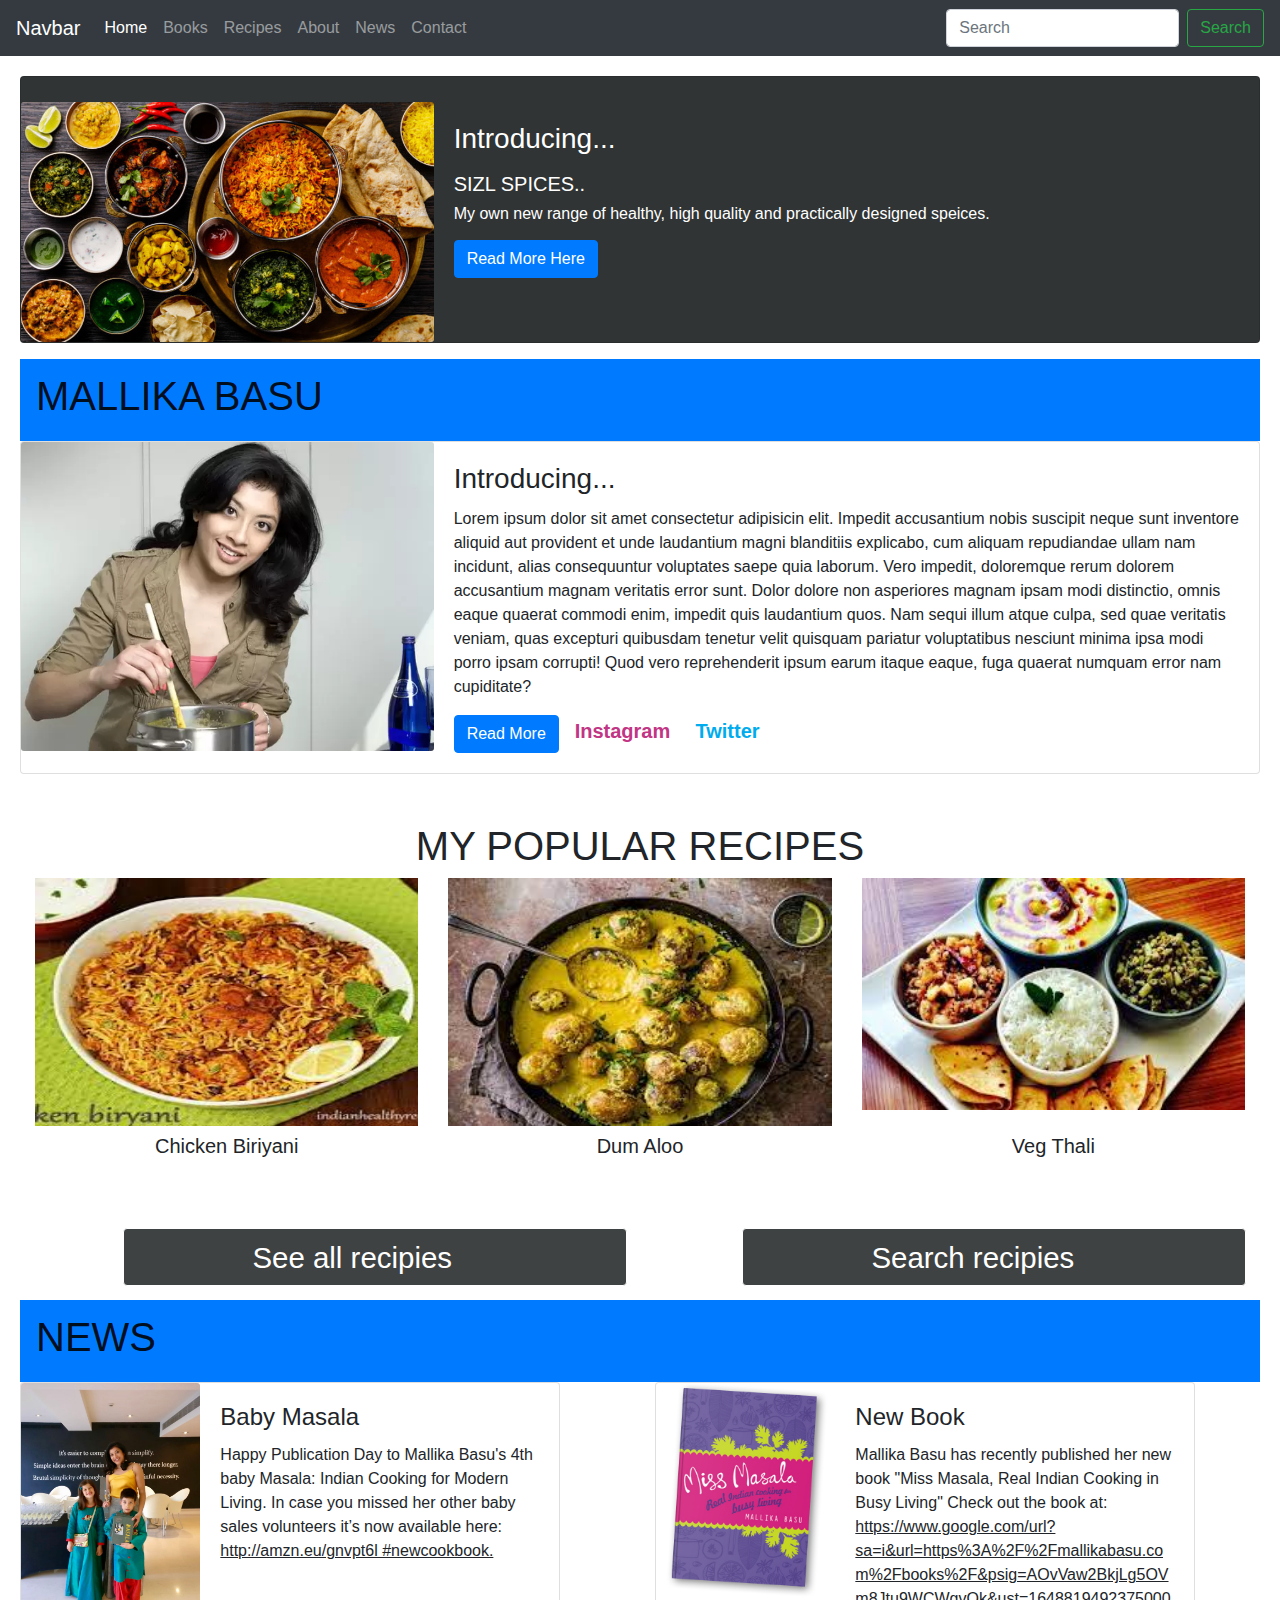
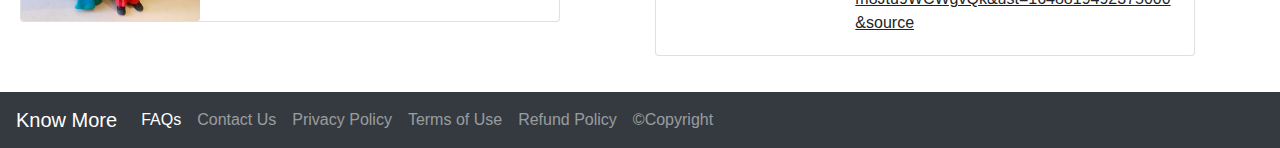
<file: docs/index.html>
<!doctype html>
<html lang="en">

<head>
    <!-- Required meta tags -->
    <meta charset="utf-8">
    <meta name="viewport" content="width=device-width, initial-scale=1, shrink-to-fit=no">

    <!-- Bootstrap CSS -->
    <link rel="stylesheet" href="https://cdn.jsdelivr.net/npm/bootstrap@4.4.1/dist/css/bootstrap.min.css"
        integrity="sha384-Vkoo8x4CGsO3+Hhxv8T/Q5PaXtkKtu6ug5TOeNV6gBiFeWPGFN9MuhOf23Q9Ifjh" crossorigin="anonymous">

    <link rel="apple-touch-icon" sizes="180x180" href="/mallikafavicon/apple-touch-icon.png">
    <link rel="icon" type="image/png" sizes="32x32" href="/mallikafavicon/favicon-32x32.png">
    <link rel="icon" type="image/png" sizes="16x16" href="/mallikafavicon/favicon-16x16.png">
    <link rel="manifest" href="/mallikafavicon/site.webmanifest">

    <title>Home</title>
    <link rel="stylesheet" type="text/css" href="css/home.css">
</head>

<body>
    <header>
        <nav class="navbar navbar-expand-lg navbar-dark bg-dark">
            <a class="navbar-brand" href="#">Navbar</a>
            <button class="navbar-toggler" type="button" data-toggle="collapse" data-target="#navbarSupportedContent"
                aria-controls="navbarSupportedContent" aria-expanded="false" aria-label="Toggle navigation">
                <span class="navbar-toggler-icon"></span>
            </button>

            <div class="collapse navbar-collapse" id="navbarSupportedContent">
                <ul class="navbar-nav mr-auto">
                    <li class="nav-item active">
                        <a class="nav-link" href="index.html">Home <span class="sr-only">(current)</span></a>
                    </li>
                    <li class="nav-item">
                        <a class="nav-link" href="books.html">Books</a>
                    </li>
                    <li class="nav-item">
                        <a class="nav-link" href="recipes.html">Recipes</a>
                    </li>
                    <li class="nav-item">
                        <a class="nav-link" href="about.html">About</a>
                    </li>
                    <li class="nav-item">
                        <a class="nav-link" href="news.html">News</a>
                    </li>
                    <li class="nav-item">
                        <a class="nav-link" href="contact.html">Contact</a>
                    </li>
                </ul>
                <form class="form-inline my-2 my-lg-0">
                    <input class="form-control mr-sm-2" type="search" placeholder="Search" aria-label="Search">
                    <button class="btn btn-outline-success my-2 my-sm-0" type="submit">Search</button>
                </form>
            </div>
        </nav>
    </header>
    <main>
        <div class="card mb-3 banner" style="max-width: 100%;">
            <div class="row no-gutters">
                <div class="col-md-4">
                    <img src="images/f7.jpg" class="card-img" alt="...">
                </div>
                <div class="col-md-8">
                    <div class="card-body">
                        <h3 class="card-title">Introducing...</h3>
                        <p class="card-text">
                        <h5>SIZL SPICES..</h5>
                        <h6>My own new range of healthy, high quality and practically designed speices.</h6>
                        </p>
                        <a class="btn btn-primary" href="#" role="button">Read More Here</a>
                    </div>
                </div>
            </div>
        </div>
        <div class="aboutme">
            <nav class="navbar navbar-light bg-primary">
                <span class="navbar-brand mb-0 h1">
                    <h1>MALLIKA BASU</h1>
                </span>
            </nav>
            <div class="card mb-3" style="max-width: 100%;">
                <div class="row no-gutters">
                    <div class="col-md-4">
                        <img src="images/mallika1.jpg" class="card-img" alt="...">
                    </div>
                    <div class="col-md-8">
                        <div class="card-body">
                            <h3 class="card-title">Introducing...</h3>
                            <p class="card-text">Lorem ipsum dolor sit amet consectetur adipisicin elit. Impedit
                                accusantium nobis suscipit neque sunt inventore aliquid aut provident et unde laudantium
                                magni blanditiis explicabo, cum aliquam repudiandae ullam nam incidunt, alias
                                consequuntur voluptates saepe quia laborum. Vero impedit, doloremque rerum dolorem
                                accusantium magnam veritatis error sunt. Dolor dolore non asperiores magnam ipsam modi
                                distinctio, omnis eaque quaerat commodi enim, impedit quis laudantium quos. Nam sequi
                                illum atque culpa, sed quae veritatis veniam, quas excepturi quibusdam tenetur velit
                                quisquam pariatur voluptatibus nesciunt minima ipsa modi porro ipsam corrupti! Quod vero
                                reprehenderit ipsum earum itaque eaque, fuga quaerat numquam error nam cupiditate?
                            </p>
                            <a class="btn btn-primary" href="#" role="button">Read More</a>
                            <a href="https://www.instagram.com/mallikabasu_/?hl=en" target="_blank"
                                rel="noopener noreferrer" class="instagram"><i class="fa fa-instagram"></i>Instagram</a>
                            <a href="https://twitter.com/MallikaBasu_?ref_src=twsrc%5Egoogle%7Ctwcamp%5Eserp%7Ctwgr%5Eauthor"
                                target="_blank" rel="noopener noreferrer" class="twitter"><i
                                    class="fa fa-twitter"></i>Twitter</a>
                        </div>
                    </div>
                </div>
            </div>
        </div>
        <div class="recipes">
            <section class="my-5">
                <h1>MY POPULAR RECIPES</h1>
                <div class="container-fluid">
                    <div class="row">
                        <div class="col-lg-4 col-md-4 col-12">
                            <img src="images/biriyani1.jpg" class="img-fluid pb-2">
                            <h5>Chicken Biriyani</h5>
                        </div>
                        <div class="col-lg-4 col-md-4 col-12">
                            <img src="images/vegi1.jpg" class="img-fluid pb-2">
                            <h5>Dum Aloo</h5>
                        </div>
                        <div class="col-lg-4 col-md-4 col-12">
                            <img src="images/vegi2.jpg" class="img-fluid pb-4">
                            <h5>Veg Thali</h5>
                        </div>
                    </div>
                </div>
            </section>
        </div>
        <div class="recipielink">
            <a href="#" class="see">See all recipies</a>
            <a href="#" class="search">Search recipies</a>
        </div>
        <div class="news">
            <nav class="navbar navbar-light bg-primary">
                <span class="navbar-brand mb-0 h1">
                    <h1>NEWS</h1>
                </span>
            </nav>
            <div class="row">
                <div class="col-lg-6 col-md-6 col-12">

                    <div class="card mb-3" style="max-width: 540px;">
                        <div class="row no-gutters">
                            <div class="col-md-4">
                                <img src="images/news1.jpeg" class="card-img" alt="...">
                            </div>
                            <div class="col-md-8">
                                <div class="card-body">
                                    <h4 class="card-title">Baby Masala</h4>
                                    <p class="card-text">Happy Publication Day to Mallika Basu's 4th baby Masala: Indian
                                        Cooking for Modern Living. In case you missed her other baby sales volunteers
                                        it’s now available here: <u>http://amzn.eu/gnvpt6l #newcookbook.</u></p>
                                </div>
                            </div>
                        </div>
                    </div>
                </div>
                <div class="col-lg-6 col-md-6 col-12">
                    <div class="card mb-3" style="max-width: 540px;">
                        <div class="row no-gutters">
                            <div class="col-md-4">
                                <img src="images/news2.png" class="card-img" alt="...">
                            </div>
                            <div class="col-md-8">
                                <div class="card-body">
                                    <h4 class="card-title">New Book</h4>
                                    <p class="card-text">Mallika Basu has recently published her new book "Miss Masala,
                                        Real Indian Cooking in Busy Living" Check out the book at:
                                        <u>
                                            https://www.google.com/url?sa=i&url=https%3A%2F%2Fmallikabasu.com%2Fbooks%2F&psig=AOvVaw2BkjLg5OVm8Jtu9WCWgvQk&ust=1648819492375000&source</u>
                                    </p>
                                </div>
                            </div>
                        </div>
                    </div>
                </div>
            </div>
        </div>
    </main>
    <footer>
        <nav class="navbar navbar-expand-lg navbar-dark bg-dark">
            <a class="navbar-brand" href="#">Know More</a>
            <button class="navbar-toggler" type="button" data-toggle="collapse" data-target="#navbarSupportedContent"
                aria-controls="navbarSupportedContent" aria-expanded="false" aria-label="Toggle navigation">
                <span class="navbar-toggler-icon"></span>
            </button>

            <div class="collapse navbar-collapse" id="navbarSupportedContent">
                <ul class="navbar-nav mr-auto">
                    <li class="nav-item active">
                        <a class="nav-link" href="#">FAQs<span class="sr-only">(current)</span></a>
                    </li>
                    <li class="nav-item">
                        <a class="nav-link" href="#">Contact Us</a>
                    </li>
                    <li class="nav-item">
                        <a class="nav-link" href="#">Privacy Policy</a>
                    </li>
                    <li class="nav-item">
                        <a class="nav-link" href="#">Terms of Use</a>
                    </li>
                    <li class="nav-item">
                        <a class="nav-link" href="#">Refund Policy</a>
                    </li>
                    <li class="nav-item">
                        <a class="nav-link" href="#">&copy;Copyright</a>
                    </li>
                </ul>
            </div>
        </nav>
    </footer>


    <!-- Optional JavaScript -->
    <!-- jQuery first, then Popper.js, then Bootstrap JS -->
    <script src="https://code.jquery.com/jquery-3.4.1.slim.min.js"
        integrity="sha384-J6qa4849blE2+poT4WnyKhv5vZF5SrPo0iEjwBvKU7imGFAV0wwj1yYfoRSJoZ+n"
        crossorigin="anonymous"></script>
    <script src="https://cdn.jsdelivr.net/npm/popper.js@1.16.0/dist/umd/popper.min.js"
        integrity="sha384-Q6E9RHvbIyZFJoft+2mJbHaEWldlvI9IOYy5n3zV9zzTtmI3UksdQRVvoxMfooAo"
        crossorigin="anonymous"></script>
    <script src="https://cdn.jsdelivr.net/npm/bootstrap@4.4.1/dist/js/bootstrap.min.js"
        integrity="sha384-wfSDF2E50Y2D1uUdj0O3uMBJnjuUD4Ih7YwaYd1iqfktj0Uod8GCExl3Og8ifwB6"
        crossorigin="anonymous"></script>
</body>

</html>
</file>
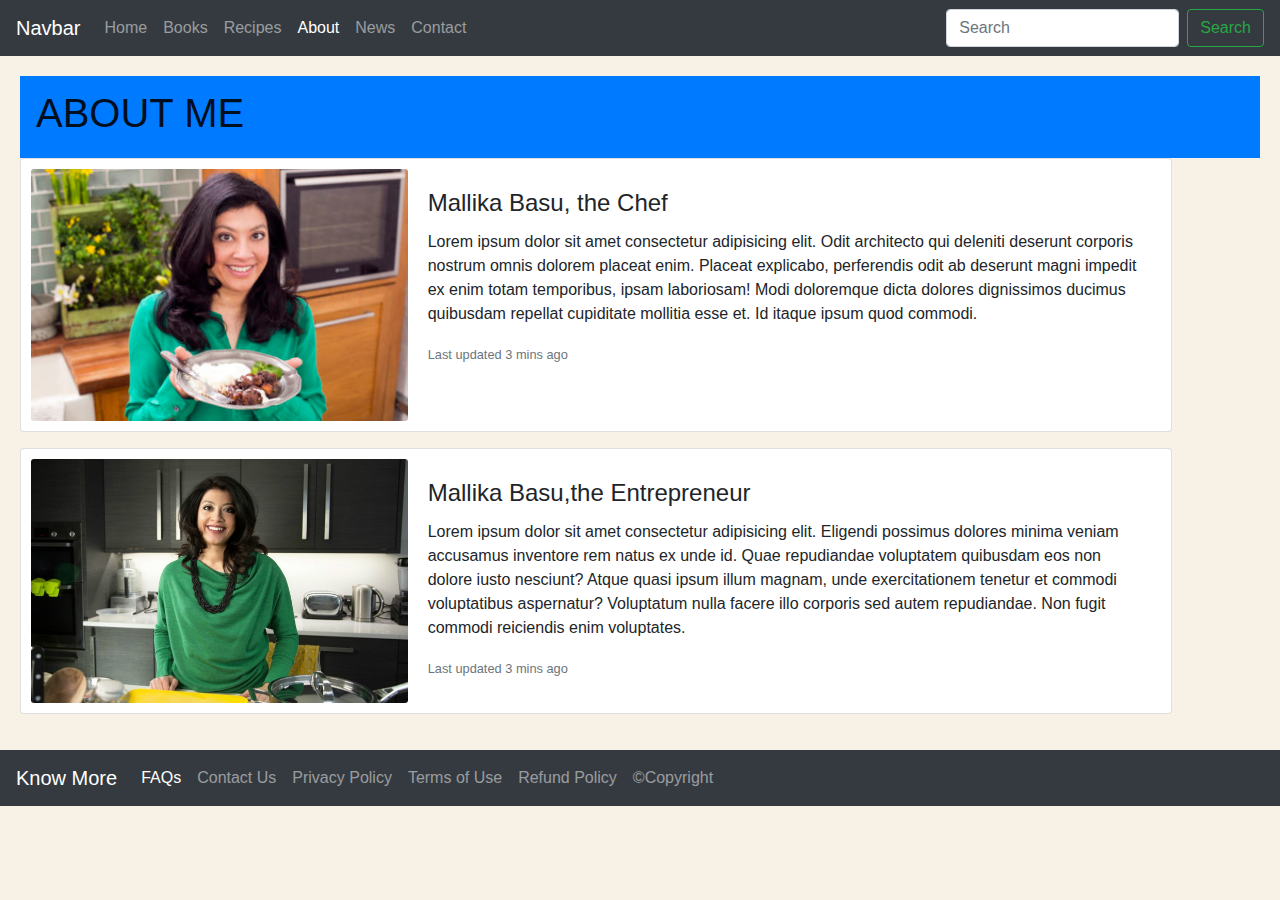
<file: about.html>
<!doctype html>
<html lang="en">

<head>
    <!-- Required meta tags -->
    <meta charset="utf-8">
    <meta name="viewport" content="width=device-width, initial-scale=1, shrink-to-fit=no">

    <!-- Bootstrap CSS -->
    <link rel="stylesheet" href="https://cdn.jsdelivr.net/npm/bootstrap@4.4.1/dist/css/bootstrap.min.css"
        integrity="sha384-Vkoo8x4CGsO3+Hhxv8T/Q5PaXtkKtu6ug5TOeNV6gBiFeWPGFN9MuhOf23Q9Ifjh" crossorigin="anonymous">

    <link rel="apple-touch-icon" sizes="180x180" href="/mallikafavicon/apple-touch-icon.png">
    <link rel="icon" type="image/png" sizes="32x32" href="/mallikafavicon/favicon-32x32.png">
    <link rel="icon" type="image/png" sizes="16x16" href="/mallikafavicon/favicon-16x16.png">
    <link rel="manifest" href="/mallikafavicon/site.webmanifest">

    <title>About</title>
    <link rel="stylesheet" type="text/css" href="css/about.css">
</head>

<body>
    <header>
        <nav class="navbar navbar-expand-lg navbar-dark bg-dark">
            <a class="navbar-brand" href="#">Navbar</a>
            <button class="navbar-toggler" type="button" data-toggle="collapse" data-target="#navbarSupportedContent"
                aria-controls="navbarSupportedContent" aria-expanded="false" aria-label="Toggle navigation">
                <span class="navbar-toggler-icon"></span>
            </button>

            <div class="collapse navbar-collapse" id="navbarSupportedContent">
                <ul class="navbar-nav mr-auto">
                    <li class="nav-item">
                        <a class="nav-link" href="home.html">Home</a>
                    </li>
                    <li class="nav-item">
                        <a class="nav-link" href="books.html">Books</a>
                    </li>
                    <li class="nav-item">
                        <a class="nav-link" href="recipes.html">Recipes</a>
                    </li>
                    <li class="nav-item active">
                        <a class="nav-link" href="about.html">About<span class="sr-only">(current)</span></a>
                    </li>
                    <li class="nav-item">
                        <a class="nav-link" href="news.html">News</a>
                    </li>
                    <li class="nav-item">
                        <a class="nav-link" href="contact.html">Contact</a>
                    </li>
                </ul>
                <form class="form-inline my-2 my-lg-0">
                    <input class="form-control mr-sm-2" type="search" placeholder="Search" aria-label="Search">
                    <button class="btn btn-outline-success my-2 my-sm-0" type="submit">Search</button>
                </form>
            </div>
        </nav>
    </header>
    <main>
        <nav class="navbar navbar-light bg-primary">
            <span class="navbar-brand mb-0 h1">
                <h1>ABOUT ME</h1>
            </span>
        </nav>
        <div class="card mb-3" style="max-width: 90vw;">
            <div class="row no-gutters">
                <div class="col-md-4">
                    <img src="images/mallika2.jpg" class="card-img" alt="...">
                </div>
                <div class="col-md-8">
                    <div class="card-body">
                        <h4 class="card-title">Mallika Basu, the Chef</h4>
                        <p class="card-text">Lorem ipsum dolor sit amet consectetur adipisicing elit. Odit architecto
                            qui deleniti deserunt corporis nostrum omnis dolorem placeat enim. Placeat explicabo,
                            perferendis odit ab deserunt magni impedit ex enim totam temporibus, ipsam laboriosam! Modi
                            doloremque dicta dolores dignissimos ducimus quibusdam repellat cupiditate mollitia esse et.
                            Id itaque ipsum quod commodi.</p>
                        <p class="card-text"><small class="text-muted">Last updated 3 mins ago</small></p>
                    </div>
                </div>
            </div>
        </div>
        <div class="card mb-3" style="max-width: 90vw;">
            <div class="row no-gutters">
                <div class="col-md-4">
                    <img src="images/mallika3.jpg" class="card-img" alt="...">
                </div>
                <div class="col-md-8">
                    <div class="card-body">
                        <h4 class="card-title">Mallika Basu,the Entrepreneur</h4>
                        <p class="card-text">Lorem ipsum dolor sit amet consectetur adipisicing elit. Eligendi possimus
                            dolores minima veniam accusamus inventore rem natus ex unde id. Quae repudiandae voluptatem
                            quibusdam eos non dolore iusto nesciunt? Atque quasi ipsum illum magnam, unde exercitationem
                            tenetur et commodi voluptatibus aspernatur? Voluptatum nulla facere illo corporis sed autem
                            repudiandae. Non fugit commodi reiciendis enim voluptates.</p>
                        <p class="card-text"><small class="text-muted">Last updated 3 mins ago</small></p>
                    </div>
                </div>
            </div>
        </div>
    </main>
    <footer>
        <nav class="navbar navbar-expand-lg navbar-dark bg-dark">
            <a class="navbar-brand" href="#">Know More</a>
            <button class="navbar-toggler" type="button" data-toggle="collapse" data-target="#navbarSupportedContent"
                aria-controls="navbarSupportedContent" aria-expanded="false" aria-label="Toggle navigation">
                <span class="navbar-toggler-icon"></span>
            </button>

            <div class="collapse navbar-collapse" id="navbarSupportedContent">
                <ul class="navbar-nav mr-auto">
                    <li class="nav-item active">
                        <a class="nav-link" href="#">FAQs<span class="sr-only">(current)</span></a>
                    </li>
                    <li class="nav-item">
                        <a class="nav-link" href="#">Contact Us</a>
                    </li>
                    <li class="nav-item">
                        <a class="nav-link" href="#">Privacy Policy</a>
                    </li>
                    <li class="nav-item">
                        <a class="nav-link" href="#">Terms of Use</a>
                    </li>
                    <li class="nav-item">
                        <a class="nav-link" href="#">Refund Policy</a>
                    </li>
                    <li class="nav-item">
                        <a class="nav-link" href="#">&copy;Copyright</a>
                    </li>
                </ul>
            </div>
        </nav>
    </footer>


    <!-- Optional JavaScript -->
    <!-- jQuery first, then Popper.js, then Bootstrap JS -->
    <script src="https://code.jquery.com/jquery-3.4.1.slim.min.js"
        integrity="sha384-J6qa4849blE2+poT4WnyKhv5vZF5SrPo0iEjwBvKU7imGFAV0wwj1yYfoRSJoZ+n"
        crossorigin="anonymous"></script>
    <script src="https://cdn.jsdelivr.net/npm/popper.js@1.16.0/dist/umd/popper.min.js"
        integrity="sha384-Q6E9RHvbIyZFJoft+2mJbHaEWldlvI9IOYy5n3zV9zzTtmI3UksdQRVvoxMfooAo"
        crossorigin="anonymous"></script>
    <script src="https://cdn.jsdelivr.net/npm/bootstrap@4.4.1/dist/js/bootstrap.min.js"
        integrity="sha384-wfSDF2E50Y2D1uUdj0O3uMBJnjuUD4Ih7YwaYd1iqfktj0Uod8GCExl3Og8ifwB6"
        crossorigin="anonymous"></script>
</body>

</html>
</file>
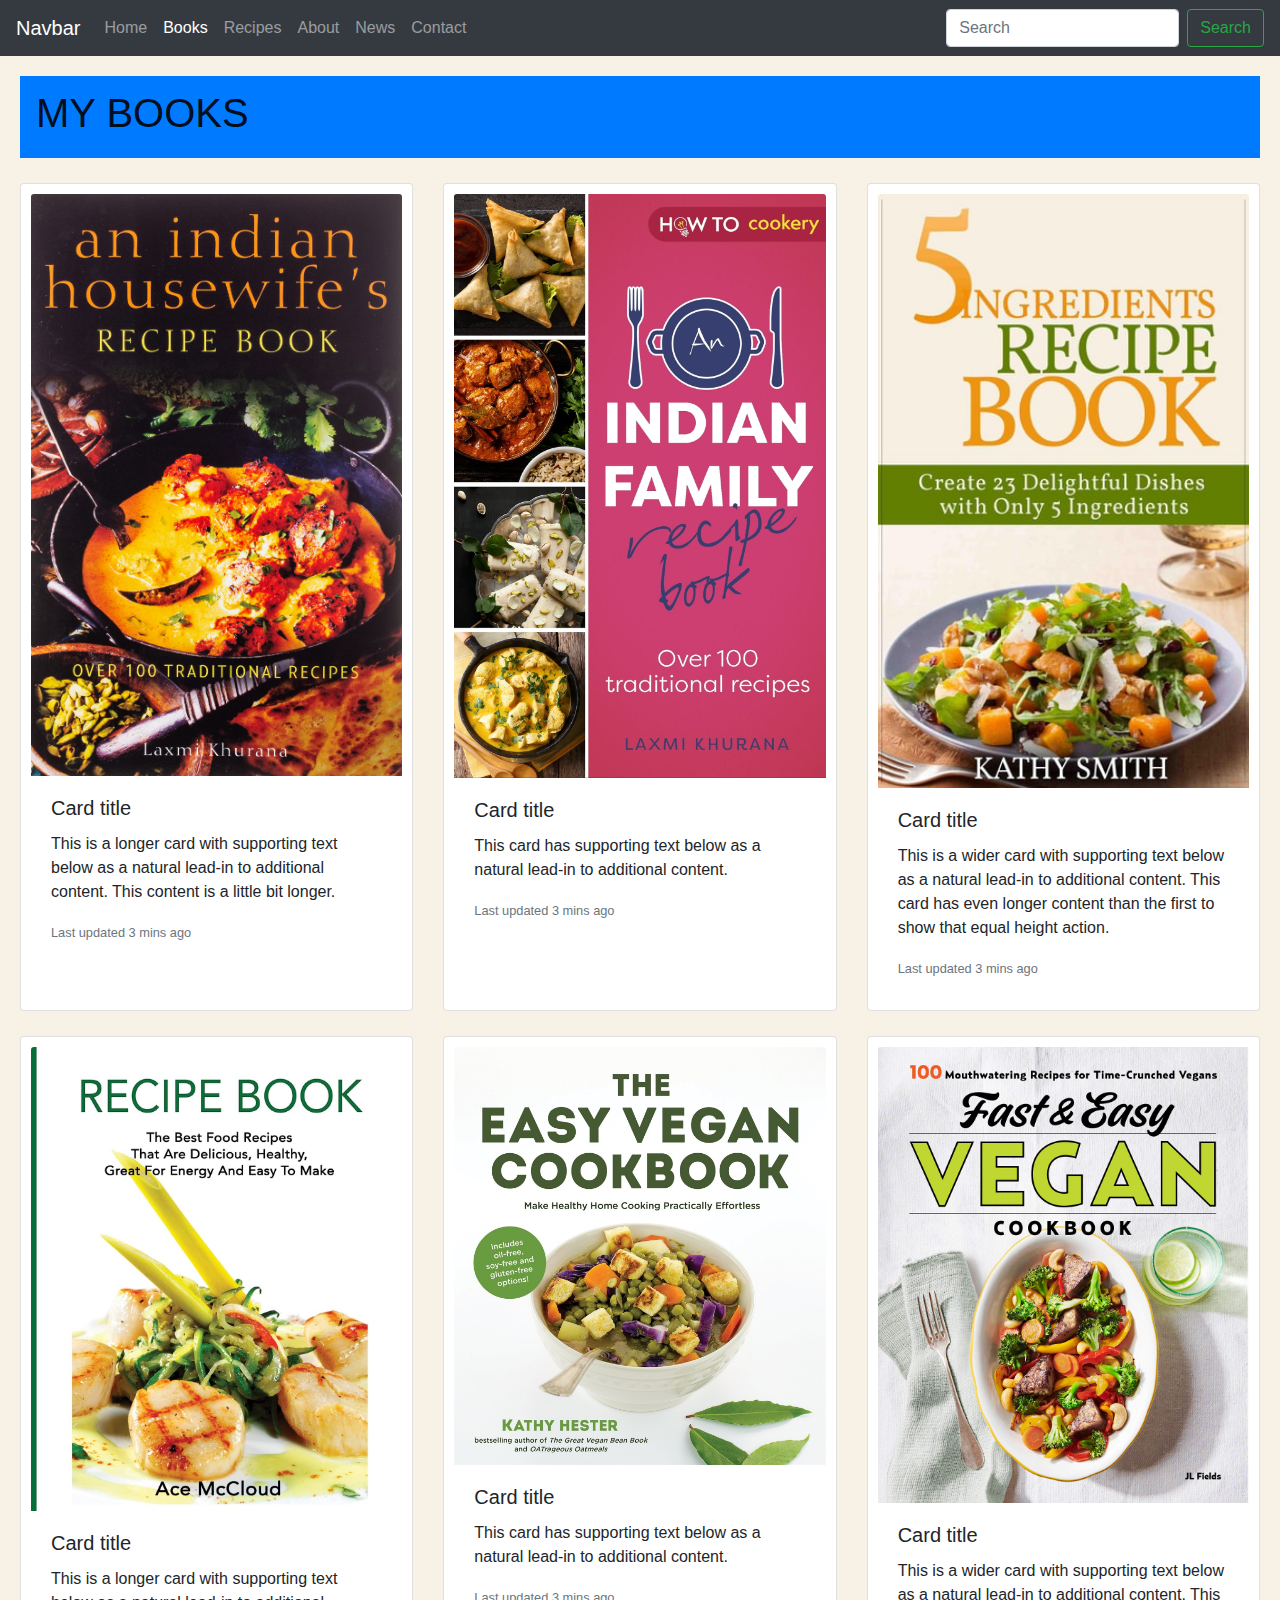
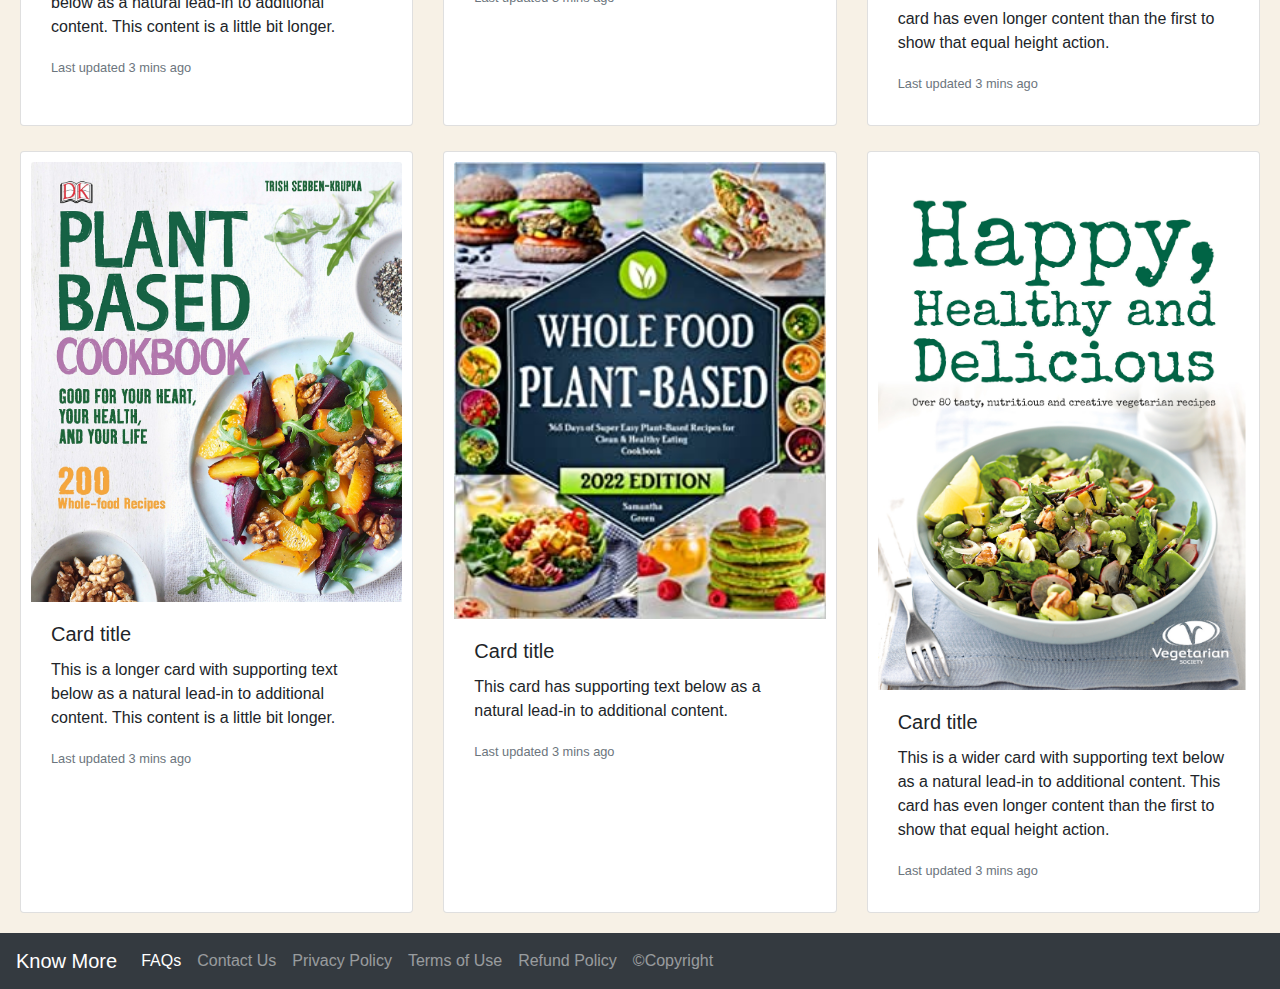
<file: books.html>
<!doctype html>
<html lang="en">

<head>
    <!-- Required meta tags -->
    <meta charset="utf-8">
    <meta name="viewport" content="width=device-width, initial-scale=1, shrink-to-fit=no">

    <!-- Bootstrap CSS -->
    <link rel="stylesheet" href="https://cdn.jsdelivr.net/npm/bootstrap@4.4.1/dist/css/bootstrap.min.css"
        integrity="sha384-Vkoo8x4CGsO3+Hhxv8T/Q5PaXtkKtu6ug5TOeNV6gBiFeWPGFN9MuhOf23Q9Ifjh" crossorigin="anonymous">

    <link rel="apple-touch-icon" sizes="180x180" href="/mallikafavicon/apple-touch-icon.png">
    <link rel="icon" type="image/png" sizes="32x32" href="/mallikafavicon/favicon-32x32.png">
    <link rel="icon" type="image/png" sizes="16x16" href="/mallikafavicon/favicon-16x16.png">
    <link rel="manifest" href="/mallikafavicon/site.webmanifest">

    <title>Books</title>
    <link rel="stylesheet" type="text/css" href="css/books.css">
</head>

<body>
    <header>
        <nav class="navbar navbar-expand-lg navbar-dark bg-dark">
            <a class="navbar-brand" href="#">Navbar</a>
            <button class="navbar-toggler" type="button" data-toggle="collapse" data-target="#navbarSupportedContent"
                aria-controls="navbarSupportedContent" aria-expanded="false" aria-label="Toggle navigation">
                <span class="navbar-toggler-icon"></span>
            </button>

            <div class="collapse navbar-collapse" id="navbarSupportedContent">
                <ul class="navbar-nav mr-auto">
                    <li class="nav-item">
                        <a class="nav-link" href="index.html">Home</a>
                    </li>
                    <li class="nav-item active">
                        <a class="nav-link" href="books.html">Books<span class="sr-only">(current)</span></a>
                    </li>
                    <li class="nav-item">
                        <a class="nav-link" href="recipes.html">Recipes</a>
                    </li>
                    <li class="nav-item">
                        <a class="nav-link" href="about.html">About</a>
                    </li>
                    <li class="nav-item">
                        <a class="nav-link" href="news.html">News</a>
                    </li>
                    <li class="nav-item">
                        <a class="nav-link" href="contact.html">Contact</a>
                    </li>
                </ul>
                <form class="form-inline my-2 my-lg-0">
                    <input class="form-control mr-sm-2" type="search" placeholder="Search" aria-label="Search">
                    <button class="btn btn-outline-success my-2 my-sm-0" type="submit">Search</button>
                </form>
            </div>
        </nav>
    </header>
    <main>
        <nav class="navbar navbar-light bg-primary">
            <span class="navbar-brand mb-0 h1">
                <h1>MY BOOKS</h1>
            </span>
        </nav>
        <div class="card-deck">
            <div class="card">
              <img src="images/book1.jpg" class="card-img-top" alt="...">
              <div class="card-body">
                <h5 class="card-title">Card title</h5>
                <p class="card-text">This is a longer card with supporting text below as a natural lead-in to additional content. This content is a little bit longer.</p>
                <p class="card-text"><small class="text-muted">Last updated 3 mins ago</small></p>
              </div>
            </div>
            <div class="card">
              <img src="images/book2.jpg" class="card-img-top" alt="...">
              <div class="card-body">
                <h5 class="card-title">Card title</h5>
                <p class="card-text">This card has supporting text below as a natural lead-in to additional content.</p>
                <p class="card-text"><small class="text-muted">Last updated 3 mins ago</small></p>
              </div>
            </div>
            <div class="card">
              <img src="images/book3.jpg" class="card-img-top" alt="...">
              <div class="card-body">
                <h5 class="card-title">Card title</h5>
                <p class="card-text">This is a wider card with supporting text below as a natural lead-in to additional content. This card has even longer content than the first to show that equal height action.</p>
                <p class="card-text"><small class="text-muted">Last updated 3 mins ago</small></p>
              </div>
            </div>
          </div>
          <div class="card-deck">
            <div class="card">
              <img src="images/book4.jpg" class="card-img-top" alt="...">
              <div class="card-body">
                <h5 class="card-title">Card title</h5>
                <p class="card-text">This is a longer card with supporting text below as a natural lead-in to additional content. This content is a little bit longer.</p>
                <p class="card-text"><small class="text-muted">Last updated 3 mins ago</small></p>
              </div>
            </div>
            <div class="card">
              <img src="images/book6.jpg" class="card-img-top" alt="...">
              <div class="card-body">
                <h5 class="card-title">Card title</h5>
                <p class="card-text">This card has supporting text below as a natural lead-in to additional content.</p>
                <p class="card-text"><small class="text-muted">Last updated 3 mins ago</small></p>
              </div>
            </div>
            <div class="card">
              <img src="images/book7.jpg" class="card-img-top" alt="...">
              <div class="card-body">
                <h5 class="card-title">Card title</h5>
                <p class="card-text">This is a wider card with supporting text below as a natural lead-in to additional content. This card has even longer content than the first to show that equal height action.</p>
                <p class="card-text"><small class="text-muted">Last updated 3 mins ago</small></p>
              </div>
            </div>
          </div>
          <div class="card-deck">
            <div class="card">
              <img src="images/book8.jpg" class="card-img-top" alt="...">
              <div class="card-body">
                <h5 class="card-title">Card title</h5>
                <p class="card-text">This is a longer card with supporting text below as a natural lead-in to additional content. This content is a little bit longer.</p>
                <p class="card-text"><small class="text-muted">Last updated 3 mins ago</small></p>
              </div>
            </div>
            <div class="card">
              <img src="images/book9.jpg" class="card-img-top" alt="...">
              <div class="card-body">
                <h5 class="card-title">Card title</h5>
                <p class="card-text">This card has supporting text below as a natural lead-in to additional content.</p>
                <p class="card-text"><small class="text-muted">Last updated 3 mins ago</small></p>
              </div>
            </div>
            <div class="card">
              <img src="images/book5.jpg" class="card-img-top" alt="...">
              <div class="card-body">
                <h5 class="card-title">Card title</h5>
                <p class="card-text">This is a wider card with supporting text below as a natural lead-in to additional content. This card has even longer content than the first to show that equal height action.</p>
                <p class="card-text"><small class="text-muted">Last updated 3 mins ago</small></p>
              </div>
            </div>
          </div>  
    </main>
    <footer>
        <nav class="navbar navbar-expand-lg navbar-dark bg-dark">
            <a class="navbar-brand" href="#">Know More</a>
            <button class="navbar-toggler" type="button" data-toggle="collapse" data-target="#navbarSupportedContent"
                aria-controls="navbarSupportedContent" aria-expanded="false" aria-label="Toggle navigation">
                <span class="navbar-toggler-icon"></span>
            </button>

            <div class="collapse navbar-collapse" id="navbarSupportedContent">
                <ul class="navbar-nav mr-auto">
                    <li class="nav-item active">
                        <a class="nav-link" href="#">FAQs<span class="sr-only">(current)</span></a>
                    </li>
                    <li class="nav-item">
                        <a class="nav-link" href="#">Contact Us</a>
                    </li>
                    <li class="nav-item">
                        <a class="nav-link" href="#">Privacy Policy</a>
                    </li>
                    <li class="nav-item">
                        <a class="nav-link" href="#">Terms of Use</a>
                    </li>
                    <li class="nav-item">
                        <a class="nav-link" href="#">Refund Policy</a>
                    </li>
                    <li class="nav-item">
                        <a class="nav-link" href="#">&copy;Copyright</a>
                    </li>
                </ul>
            </div>
        </nav>
    </footer>


    <!-- Optional JavaScript -->
    <!-- jQuery first, then Popper.js, then Bootstrap JS -->
    <script src="https://code.jquery.com/jquery-3.4.1.slim.min.js"
        integrity="sha384-J6qa4849blE2+poT4WnyKhv5vZF5SrPo0iEjwBvKU7imGFAV0wwj1yYfoRSJoZ+n"
        crossorigin="anonymous"></script>
    <script src="https://cdn.jsdelivr.net/npm/popper.js@1.16.0/dist/umd/popper.min.js"
        integrity="sha384-Q6E9RHvbIyZFJoft+2mJbHaEWldlvI9IOYy5n3zV9zzTtmI3UksdQRVvoxMfooAo"
        crossorigin="anonymous"></script>
    <script src="https://cdn.jsdelivr.net/npm/bootstrap@4.4.1/dist/js/bootstrap.min.js"
        integrity="sha384-wfSDF2E50Y2D1uUdj0O3uMBJnjuUD4Ih7YwaYd1iqfktj0Uod8GCExl3Og8ifwB6"
        crossorigin="anonymous"></script>
</body>

</html>
</file>
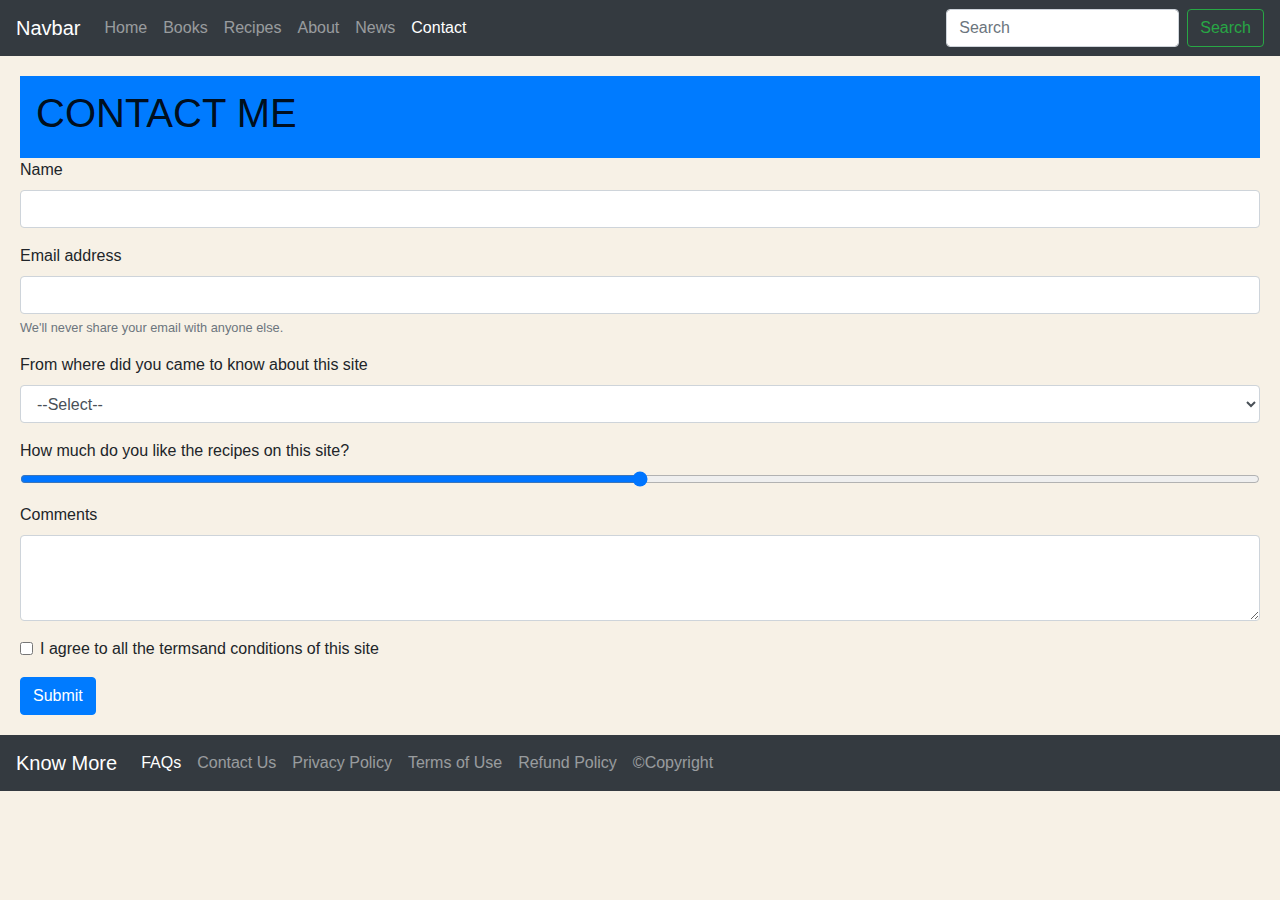
<file: contact.html>
<!doctype html>
<html lang="en">

<head>
    <!-- Required meta tags -->
    <meta charset="utf-8">
    <meta name="viewport" content="width=device-width, initial-scale=1, shrink-to-fit=no">

    <!-- Bootstrap CSS -->
    <link rel="stylesheet" href="https://cdn.jsdelivr.net/npm/bootstrap@4.4.1/dist/css/bootstrap.min.css"
        integrity="sha384-Vkoo8x4CGsO3+Hhxv8T/Q5PaXtkKtu6ug5TOeNV6gBiFeWPGFN9MuhOf23Q9Ifjh" crossorigin="anonymous">

    <link rel="apple-touch-icon" sizes="180x180" href="/mallikafavicon/apple-touch-icon.png">
    <link rel="icon" type="image/png" sizes="32x32" href="/mallikafavicon/favicon-32x32.png">
    <link rel="icon" type="image/png" sizes="16x16" href="/mallikafavicon/favicon-16x16.png">
    <link rel="manifest" href="/mallikafavicon/site.webmanifest">

    <title>Contact</title>
    <link rel="stylesheet" type="text/css" href="css/contact.css">
</head>

<body>
    <header>
        <nav class="navbar navbar-expand-lg navbar-dark bg-dark">
            <a class="navbar-brand" href="#">Navbar</a>
            <button class="navbar-toggler" type="button" data-toggle="collapse" data-target="#navbarSupportedContent"
                aria-controls="navbarSupportedContent" aria-expanded="false" aria-label="Toggle navigation">
                <span class="navbar-toggler-icon"></span>
            </button>

            <div class="collapse navbar-collapse" id="navbarSupportedContent">
                <ul class="navbar-nav mr-auto">
                    <li class="nav-item">
                        <a class="nav-link" href="index.html">Home</a>
                    </li>
                    <li class="nav-item">
                        <a class="nav-link" href="books.html">Books</a>
                    </li>
                    <li class="nav-item">
                        <a class="nav-link" href="recipes.html">Recipes</a>
                    </li>
                    <li class="nav-item">
                        <a class="nav-link" href="about.html">About</a>
                    </li>
                    <li class="nav-item">
                        <a class="nav-link" href="news.html">News</a>
                    </li>
                    <li class="nav-item active">
                        <a class="nav-link" href="contact.html">Contact<span class="sr-only">(current)</span></a>
                    </li>
                </ul>
                <form class="form-inline my-2 my-lg-0">
                    <input class="form-control mr-sm-2" type="search" placeholder="Search" aria-label="Search">
                    <button class="btn btn-outline-success my-2 my-sm-0" type="submit">Search</button>
                </form>
            </div>
        </nav>
    </header>
    <main>
        <nav class="navbar navbar-light bg-primary">
            <span class="navbar-brand mb-0 h1">
                <h1>CONTACT ME</h1>
            </span>
        </nav>
        <form>
            <div class="form-group">
                <label for="exampleInputPassword1">Name</label>
                <input type="text" class="form-control" id="exampleInputName">
            </div>
            <div class="form-group">
                <label for="exampleInputEmail1">Email address</label>
                <input type="email" class="form-control" id="exampleInputEmail1" aria-describedby="emailHelp">
                <small id="emailHelp" class="form-text text-muted">We'll never share your email with anyone
                    else.</small>
            </div>
            <div class="form-group">
                <label for="exampleFormControlSelect1">From where did you came to know about this site</label>
                <select class="form-control" id="exampleFormControlSelect1">
                    <option>--Select--</option>
                    <option>From friends</option>
                    <option>From Newspaper</option>
                    <option>From food magazine</option>
                    <option>From any other source</option>
                </select>
            </div>
            <div class="form-group">
                <label for="formControlRange">How much do you like the recipes on this site?</label>
                <input type="range" class="form-control-range" id="formControlRange">
            </div>
            <div class="form-group">
                <label for="exampleFormControlTextarea1">Comments</label>
                <textarea class="form-control" id="exampleFormControlTextarea1" rows="3"></textarea>
            </div>
            <div class="form-group form-check">
                <input type="checkbox" class="form-check-input" id="exampleCheck1">
                <label class="form-check-label" for="exampleCheck1">I agree to all the termsand conditions of this
                    site</label>
            </div>
            <button type="submit" class="btn btn-primary">Submit</button>
        </form>
    </main>
    <footer>
        <nav class="navbar navbar-expand-lg navbar-dark bg-dark">
            <a class="navbar-brand" href="#">Know More</a>
            <button class="navbar-toggler" type="button" data-toggle="collapse" data-target="#navbarSupportedContent"
                aria-controls="navbarSupportedContent" aria-expanded="false" aria-label="Toggle navigation">
                <span class="navbar-toggler-icon"></span>
            </button>

            <div class="collapse navbar-collapse" id="navbarSupportedContent">
                <ul class="navbar-nav mr-auto">
                    <li class="nav-item active">
                        <a class="nav-link" href="#">FAQs<span class="sr-only">(current)</span></a>
                    </li>
                    <li class="nav-item">
                        <a class="nav-link" href="#">Contact Us</a>
                    </li>
                    <li class="nav-item">
                        <a class="nav-link" href="#">Privacy Policy</a>
                    </li>
                    <li class="nav-item">
                        <a class="nav-link" href="#">Terms of Use</a>
                    </li>
                    <li class="nav-item">
                        <a class="nav-link" href="#">Refund Policy</a>
                    </li>
                    <li class="nav-item">
                        <a class="nav-link" href="#">&copy;Copyright</a>
                    </li>
                </ul>
            </div>
        </nav>
    </footer>


    <!-- Optional JavaScript -->
    <!-- jQuery first, then Popper.js, then Bootstrap JS -->
    <script src="https://code.jquery.com/jquery-3.4.1.slim.min.js"
        integrity="sha384-J6qa4849blE2+poT4WnyKhv5vZF5SrPo0iEjwBvKU7imGFAV0wwj1yYfoRSJoZ+n"
        crossorigin="anonymous"></script>
    <script src="https://cdn.jsdelivr.net/npm/popper.js@1.16.0/dist/umd/popper.min.js"
        integrity="sha384-Q6E9RHvbIyZFJoft+2mJbHaEWldlvI9IOYy5n3zV9zzTtmI3UksdQRVvoxMfooAo"
        crossorigin="anonymous"></script>
    <script src="https://cdn.jsdelivr.net/npm/bootstrap@4.4.1/dist/js/bootstrap.min.js"
        integrity="sha384-wfSDF2E50Y2D1uUdj0O3uMBJnjuUD4Ih7YwaYd1iqfktj0Uod8GCExl3Og8ifwB6"
        crossorigin="anonymous"></script>
</body>

</html>
</file>
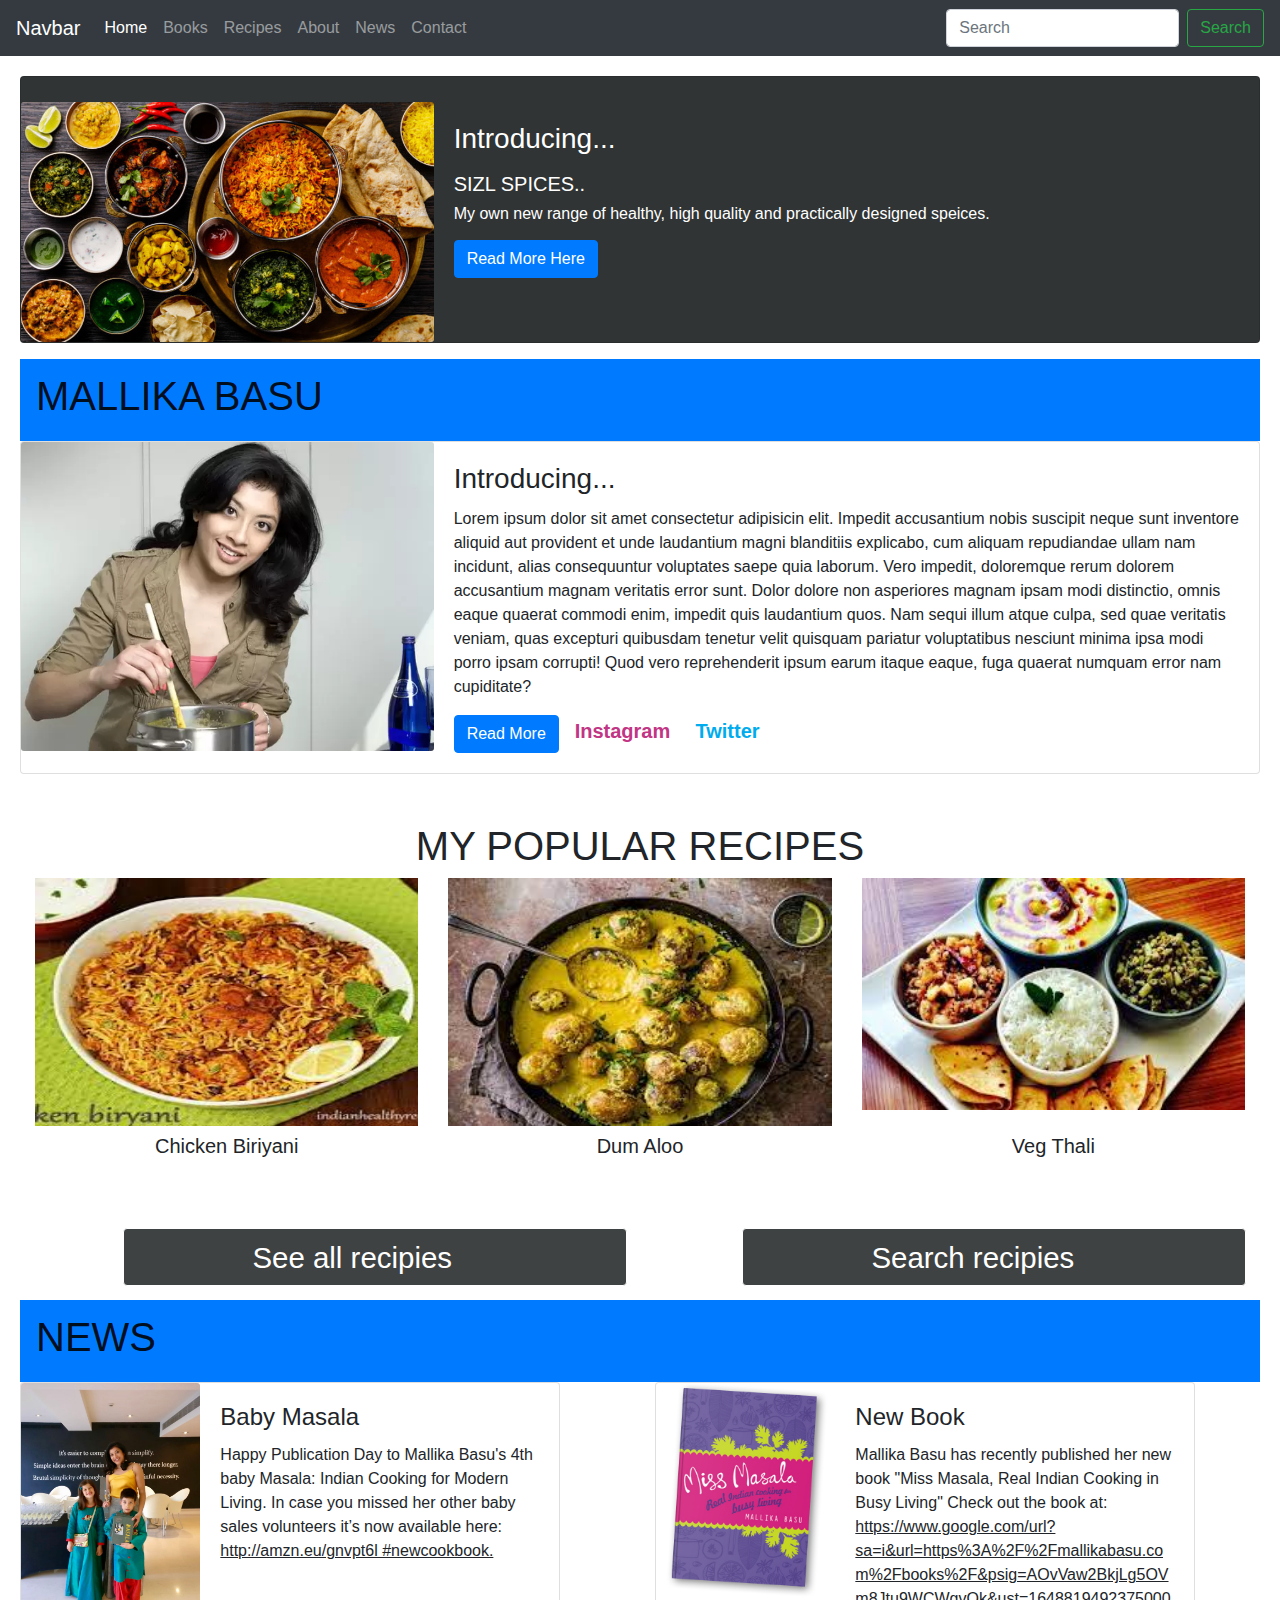
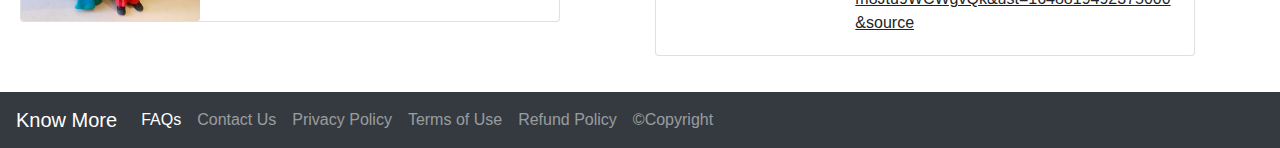
<file: home.html>
<!doctype html>
<html lang="en">

<head>
    <!-- Required meta tags -->
    <meta charset="utf-8">
    <meta name="viewport" content="width=device-width, initial-scale=1, shrink-to-fit=no">

    <!-- Bootstrap CSS -->
    <link rel="stylesheet" href="https://cdn.jsdelivr.net/npm/bootstrap@4.4.1/dist/css/bootstrap.min.css"
        integrity="sha384-Vkoo8x4CGsO3+Hhxv8T/Q5PaXtkKtu6ug5TOeNV6gBiFeWPGFN9MuhOf23Q9Ifjh" crossorigin="anonymous">

    <link rel="apple-touch-icon" sizes="180x180" href="/mallikafavicon/apple-touch-icon.png">
    <link rel="icon" type="image/png" sizes="32x32" href="/mallikafavicon/favicon-32x32.png">
    <link rel="icon" type="image/png" sizes="16x16" href="/mallikafavicon/favicon-16x16.png">
    <link rel="manifest" href="/mallikafavicon/site.webmanifest">

    <title>Home</title>
    <link rel="stylesheet" type="text/css" href="css/home.css">
</head>

<body>
    <header>
        <nav class="navbar navbar-expand-lg navbar-dark bg-dark">
            <a class="navbar-brand" href="#">Navbar</a>
            <button class="navbar-toggler" type="button" data-toggle="collapse" data-target="#navbarSupportedContent"
                aria-controls="navbarSupportedContent" aria-expanded="false" aria-label="Toggle navigation">
                <span class="navbar-toggler-icon"></span>
            </button>

            <div class="collapse navbar-collapse" id="navbarSupportedContent">
                <ul class="navbar-nav mr-auto">
                    <li class="nav-item active">
                        <a class="nav-link" href="home.html">Home <span class="sr-only">(current)</span></a>
                    </li>
                    <li class="nav-item">
                        <a class="nav-link" href="books.html">Books</a>
                    </li>
                    <li class="nav-item">
                        <a class="nav-link" href="recipes.html">Recipes</a>
                    </li>
                    <li class="nav-item">
                        <a class="nav-link" href="about.html">About</a>
                    </li>
                    <li class="nav-item">
                        <a class="nav-link" href="news.html">News</a>
                    </li>
                    <li class="nav-item">
                        <a class="nav-link" href="contact.html">Contact</a>
                    </li>
                </ul>
                <form class="form-inline my-2 my-lg-0">
                    <input class="form-control mr-sm-2" type="search" placeholder="Search" aria-label="Search">
                    <button class="btn btn-outline-success my-2 my-sm-0" type="submit">Search</button>
                </form>
            </div>
        </nav>
    </header>
    <main>
        <div class="card mb-3 banner" style="max-width: 100%;">
            <div class="row no-gutters">
                <div class="col-md-4">
                    <img src="images/f7.jpg" class="card-img" alt="...">
                </div>
                <div class="col-md-8">
                    <div class="card-body">
                        <h3 class="card-title">Introducing...</h3>
                        <p class="card-text">
                        <h5>SIZL SPICES..</h5>
                        <h6>My own new range of healthy, high quality and practically designed speices.</h6>
                        </p>
                        <a class="btn btn-primary" href="#" role="button">Read More Here</a>
                    </div>
                </div>
            </div>
        </div>
        <div class="aboutme">
            <nav class="navbar navbar-light bg-primary">
                <span class="navbar-brand mb-0 h1">
                    <h1>MALLIKA BASU</h1>
                </span>
            </nav>
            <div class="card mb-3" style="max-width: 100%;">
                <div class="row no-gutters">
                    <div class="col-md-4">
                        <img src="images/mallika1.jpg" class="card-img" alt="...">
                    </div>
                    <div class="col-md-8">
                        <div class="card-body">
                            <h3 class="card-title">Introducing...</h3>
                            <p class="card-text">Lorem ipsum dolor sit amet consectetur adipisicin elit. Impedit
                                accusantium nobis suscipit neque sunt inventore aliquid aut provident et unde laudantium
                                magni blanditiis explicabo, cum aliquam repudiandae ullam nam incidunt, alias
                                consequuntur voluptates saepe quia laborum. Vero impedit, doloremque rerum dolorem
                                accusantium magnam veritatis error sunt. Dolor dolore non asperiores magnam ipsam modi
                                distinctio, omnis eaque quaerat commodi enim, impedit quis laudantium quos. Nam sequi
                                illum atque culpa, sed quae veritatis veniam, quas excepturi quibusdam tenetur velit
                                quisquam pariatur voluptatibus nesciunt minima ipsa modi porro ipsam corrupti! Quod vero
                                reprehenderit ipsum earum itaque eaque, fuga quaerat numquam error nam cupiditate?
                            </p>
                            <a class="btn btn-primary" href="#" role="button">Read More</a>
                            <a href="https://www.instagram.com/mallikabasu_/?hl=en" target="_blank"
                                rel="noopener noreferrer" class="instagram"><i class="fa fa-instagram"></i>Instagram</a>
                            <a href="https://twitter.com/MallikaBasu_?ref_src=twsrc%5Egoogle%7Ctwcamp%5Eserp%7Ctwgr%5Eauthor"
                                target="_blank" rel="noopener noreferrer" class="twitter"><i
                                    class="fa fa-twitter"></i>Twitter</a>
                        </div>
                    </div>
                </div>
            </div>
        </div>
        <div class="recipes">
            <section class="my-5">
                <h1>MY POPULAR RECIPES</h1>
                <div class="container-fluid">
                    <div class="row">
                        <div class="col-lg-4 col-md-4 col-12">
                            <img src="images/biriyani1.jpg" class="img-fluid pb-2">
                            <h5>Chicken Biriyani</h5>
                        </div>
                        <div class="col-lg-4 col-md-4 col-12">
                            <img src="images/vegi1.jpg" class="img-fluid pb-2">
                            <h5>Dum Aloo</h5>
                        </div>
                        <div class="col-lg-4 col-md-4 col-12">
                            <img src="images/vegi2.jpg" class="img-fluid pb-4">
                            <h5>Veg Thali</h5>
                        </div>
                    </div>
                </div>
            </section>
        </div>
        <div class="recipielink">
            <a href="#" class="see">See all recipies</a>
            <a href="#" class="search">Search recipies</a>
        </div>
        <div class="news">
            <nav class="navbar navbar-light bg-primary">
                <span class="navbar-brand mb-0 h1">
                    <h1>NEWS</h1>
                </span>
            </nav>
            <div class="row">
                <div class="col-lg-6 col-md-6 col-12">

                    <div class="card mb-3" style="max-width: 540px;">
                        <div class="row no-gutters">
                            <div class="col-md-4">
                                <img src="images/news1.jpeg" class="card-img" alt="...">
                            </div>
                            <div class="col-md-8">
                                <div class="card-body">
                                    <h4 class="card-title">Baby Masala</h4>
                                    <p class="card-text">Happy Publication Day to Mallika Basu's 4th baby Masala: Indian
                                        Cooking for Modern Living. In case you missed her other baby sales volunteers
                                        it’s now available here: <u>http://amzn.eu/gnvpt6l #newcookbook.</u></p>
                                </div>
                            </div>
                        </div>
                    </div>
                </div>
                <div class="col-lg-6 col-md-6 col-12">
                    <div class="card mb-3" style="max-width: 540px;">
                        <div class="row no-gutters">
                            <div class="col-md-4">
                                <img src="images/news2.png" class="card-img" alt="...">
                            </div>
                            <div class="col-md-8">
                                <div class="card-body">
                                    <h4 class="card-title">New Book</h4>
                                    <p class="card-text">Mallika Basu has recently published her new book "Miss Masala,
                                        Real Indian Cooking in Busy Living" Check out the book at:
                                        <u>
                                            https://www.google.com/url?sa=i&url=https%3A%2F%2Fmallikabasu.com%2Fbooks%2F&psig=AOvVaw2BkjLg5OVm8Jtu9WCWgvQk&ust=1648819492375000&source</u>
                                    </p>
                                </div>
                            </div>
                        </div>
                    </div>
                </div>
            </div>
        </div>
    </main>
    <footer>
        <nav class="navbar navbar-expand-lg navbar-dark bg-dark">
            <a class="navbar-brand" href="#">Know More</a>
            <button class="navbar-toggler" type="button" data-toggle="collapse" data-target="#navbarSupportedContent"
                aria-controls="navbarSupportedContent" aria-expanded="false" aria-label="Toggle navigation">
                <span class="navbar-toggler-icon"></span>
            </button>

            <div class="collapse navbar-collapse" id="navbarSupportedContent">
                <ul class="navbar-nav mr-auto">
                    <li class="nav-item active">
                        <a class="nav-link" href="#">FAQs<span class="sr-only">(current)</span></a>
                    </li>
                    <li class="nav-item">
                        <a class="nav-link" href="#">Contact Us</a>
                    </li>
                    <li class="nav-item">
                        <a class="nav-link" href="#">Privacy Policy</a>
                    </li>
                    <li class="nav-item">
                        <a class="nav-link" href="#">Terms of Use</a>
                    </li>
                    <li class="nav-item">
                        <a class="nav-link" href="#">Refund Policy</a>
                    </li>
                    <li class="nav-item">
                        <a class="nav-link" href="#">&copy;Copyright</a>
                    </li>
                </ul>
            </div>
        </nav>
    </footer>


    <!-- Optional JavaScript -->
    <!-- jQuery first, then Popper.js, then Bootstrap JS -->
    <script src="https://code.jquery.com/jquery-3.4.1.slim.min.js"
        integrity="sha384-J6qa4849blE2+poT4WnyKhv5vZF5SrPo0iEjwBvKU7imGFAV0wwj1yYfoRSJoZ+n"
        crossorigin="anonymous"></script>
    <script src="https://cdn.jsdelivr.net/npm/popper.js@1.16.0/dist/umd/popper.min.js"
        integrity="sha384-Q6E9RHvbIyZFJoft+2mJbHaEWldlvI9IOYy5n3zV9zzTtmI3UksdQRVvoxMfooAo"
        crossorigin="anonymous"></script>
    <script src="https://cdn.jsdelivr.net/npm/bootstrap@4.4.1/dist/js/bootstrap.min.js"
        integrity="sha384-wfSDF2E50Y2D1uUdj0O3uMBJnjuUD4Ih7YwaYd1iqfktj0Uod8GCExl3Og8ifwB6"
        crossorigin="anonymous"></script>
</body>

</html>
</file>
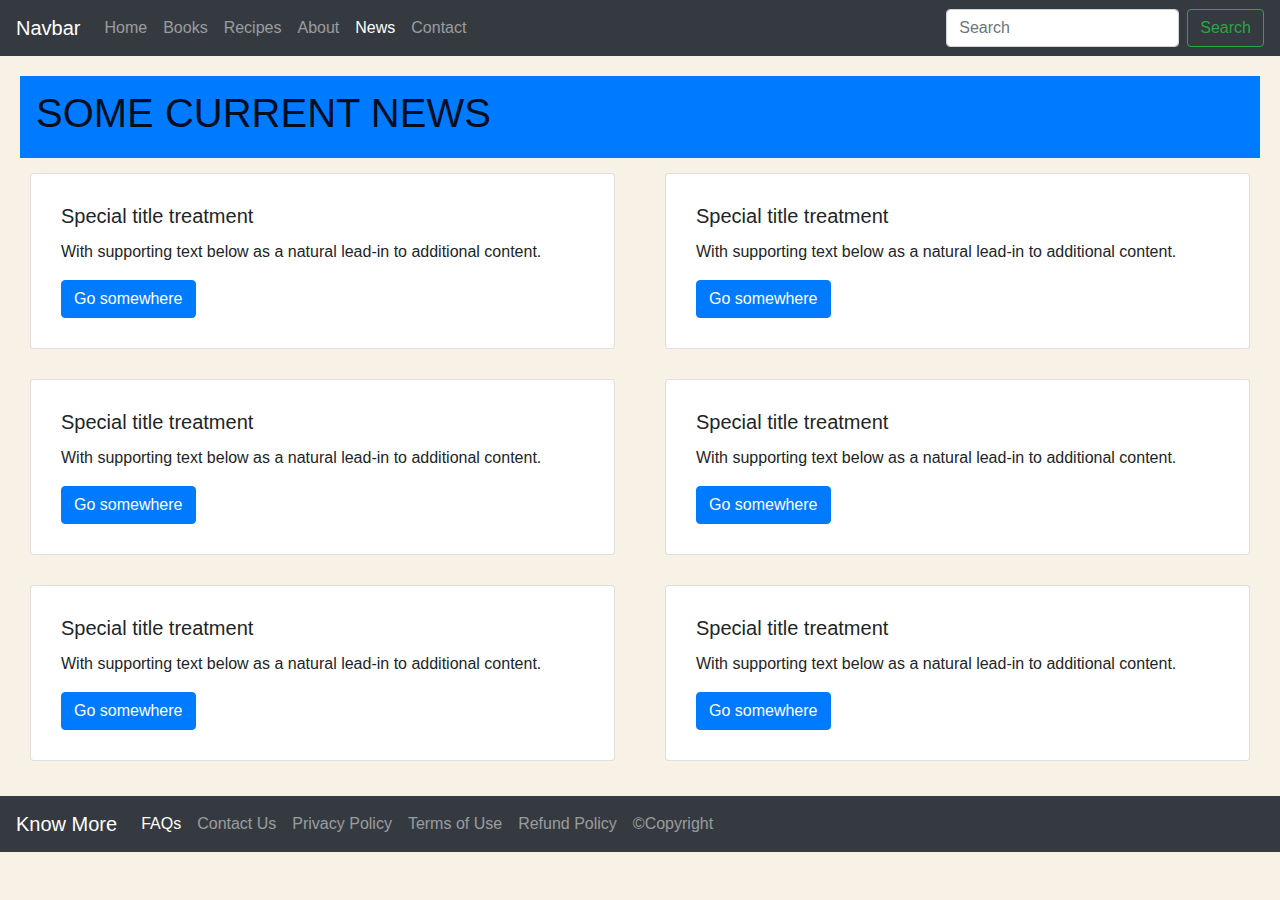
<file: news.html>
<!doctype html>
<html lang="en">

<head>
    <!-- Required meta tags -->
    <meta charset="utf-8">
    <meta name="viewport" content="width=device-width, initial-scale=1, shrink-to-fit=no">

    <!-- Bootstrap CSS -->
    <link rel="stylesheet" href="https://cdn.jsdelivr.net/npm/bootstrap@4.4.1/dist/css/bootstrap.min.css"
        integrity="sha384-Vkoo8x4CGsO3+Hhxv8T/Q5PaXtkKtu6ug5TOeNV6gBiFeWPGFN9MuhOf23Q9Ifjh" crossorigin="anonymous">

    <link rel="apple-touch-icon" sizes="180x180" href="/mallikafavicon/apple-touch-icon.png">
    <link rel="icon" type="image/png" sizes="32x32" href="/mallikafavicon/favicon-32x32.png">
    <link rel="icon" type="image/png" sizes="16x16" href="/mallikafavicon/favicon-16x16.png">
    <link rel="manifest" href="/mallikafavicon/site.webmanifest">

    <title>News</title>
    <link rel="stylesheet" type="text/css" href="css/news.css">
</head>

<body>
    <header>
        <nav class="navbar navbar-expand-lg navbar-dark bg-dark">
            <a class="navbar-brand" href="#">Navbar</a>
            <button class="navbar-toggler" type="button" data-toggle="collapse" data-target="#navbarSupportedContent"
                aria-controls="navbarSupportedContent" aria-expanded="false" aria-label="Toggle navigation">
                <span class="navbar-toggler-icon"></span>
            </button>

            <div class="collapse navbar-collapse" id="navbarSupportedContent">
                <ul class="navbar-nav mr-auto">
                    <li class="nav-item">
                        <a class="nav-link" href="home.html">Home</a>
                    </li>
                    <li class="nav-item">
                        <a class="nav-link" href="books.html">Books</a>
                    </li>
                    <li class="nav-item">
                        <a class="nav-link" href="recipes.html">Recipes</a>
                    </li>
                    <li class="nav-item">
                        <a class="nav-link" href="about.html">About</a>
                    </li>
                    <li class="nav-item active">
                        <a class="nav-link" href="news.html">News<span class="sr-only">(current)</span></a>
                    </li>
                    <li class="nav-item">
                        <a class="nav-link" href="contact.html">Contact</a>
                    </li>
                </ul>
                <form class="form-inline my-2 my-lg-0">
                    <input class="form-control mr-sm-2" type="search" placeholder="Search" aria-label="Search">
                    <button class="btn btn-outline-success my-2 my-sm-0" type="submit">Search</button>
                </form>
            </div>
        </nav>
    </header>
    <main>
        <nav class="navbar navbar-light bg-primary">
            <span class="navbar-brand mb-0 h1">
                <h1>SOME CURRENT NEWS</h1>
            </span>
        </nav>
        <div class="row">
            <div class="col-sm-6">
                <div class="card">
                    <div class="card-body">
                        <h5 class="card-title">Special title treatment</h5>
                        <p class="card-text">With supporting text below as a natural lead-in to additional content.</p>
                        <a href="#" class="btn btn-primary">Go somewhere</a>
                    </div>
                </div>
            </div>
            <div class="col-sm-6">
                <div class="card">
                    <div class="card-body">
                        <h5 class="card-title">Special title treatment</h5>
                        <p class="card-text">With supporting text below as a natural lead-in to additional content.</p>
                        <a href="#" class="btn btn-primary">Go somewhere</a>
                    </div>
                </div>
            </div>
        </div>
        <div class="row">
            <div class="col-sm-6">
                <div class="card">
                    <div class="card-body">
                        <h5 class="card-title">Special title treatment</h5>
                        <p class="card-text">With supporting text below as a natural lead-in to additional content.</p>
                        <a href="#" class="btn btn-primary">Go somewhere</a>
                    </div>
                </div>
            </div>
            <div class="col-sm-6">
                <div class="card">
                    <div class="card-body">
                        <h5 class="card-title">Special title treatment</h5>
                        <p class="card-text">With supporting text below as a natural lead-in to additional content.</p>
                        <a href="#" class="btn btn-primary">Go somewhere</a>
                    </div>
                </div>
            </div>
        </div>
        <div class="row">
            <div class="col-sm-6">
                <div class="card">
                    <div class="card-body">
                        <h5 class="card-title">Special title treatment</h5>
                        <p class="card-text">With supporting text below as a natural lead-in to additional content.</p>
                        <a href="#" class="btn btn-primary">Go somewhere</a>
                    </div>
                </div>
            </div>
            <div class="col-sm-6">
                <div class="card">
                    <div class="card-body">
                        <h5 class="card-title">Special title treatment</h5>
                        <p class="card-text">With supporting text below as a natural lead-in to additional content.</p>
                        <a href="#" class="btn btn-primary">Go somewhere</a>
                    </div>
                </div>
            </div>
        </div>
    </main>
    <footer>
        <nav class="navbar navbar-expand-lg navbar-dark bg-dark">
            <a class="navbar-brand" href="#">Know More</a>
            <button class="navbar-toggler" type="button" data-toggle="collapse" data-target="#navbarSupportedContent"
                aria-controls="navbarSupportedContent" aria-expanded="false" aria-label="Toggle navigation">
                <span class="navbar-toggler-icon"></span>
            </button>

            <div class="collapse navbar-collapse" id="navbarSupportedContent">
                <ul class="navbar-nav mr-auto">
                    <li class="nav-item active">
                        <a class="nav-link" href="#">FAQs<span class="sr-only">(current)</span></a>
                    </li>
                    <li class="nav-item">
                        <a class="nav-link" href="#">Contact Us</a>
                    </li>
                    <li class="nav-item">
                        <a class="nav-link" href="#">Privacy Policy</a>
                    </li>
                    <li class="nav-item">
                        <a class="nav-link" href="#">Terms of Use</a>
                    </li>
                    <li class="nav-item">
                        <a class="nav-link" href="#">Refund Policy</a>
                    </li>
                    <li class="nav-item">
                        <a class="nav-link" href="#">&copy;Copyright</a>
                    </li>
                </ul>
            </div>
        </nav>
    </footer>


    <!-- Optional JavaScript -->
    <!-- jQuery first, then Popper.js, then Bootstrap JS -->
    <script src="https://code.jquery.com/jquery-3.4.1.slim.min.js"
        integrity="sha384-J6qa4849blE2+poT4WnyKhv5vZF5SrPo0iEjwBvKU7imGFAV0wwj1yYfoRSJoZ+n"
        crossorigin="anonymous"></script>
    <script src="https://cdn.jsdelivr.net/npm/popper.js@1.16.0/dist/umd/popper.min.js"
        integrity="sha384-Q6E9RHvbIyZFJoft+2mJbHaEWldlvI9IOYy5n3zV9zzTtmI3UksdQRVvoxMfooAo"
        crossorigin="anonymous"></script>
    <script src="https://cdn.jsdelivr.net/npm/bootstrap@4.4.1/dist/js/bootstrap.min.js"
        integrity="sha384-wfSDF2E50Y2D1uUdj0O3uMBJnjuUD4Ih7YwaYd1iqfktj0Uod8GCExl3Og8ifwB6"
        crossorigin="anonymous"></script>
</body>

</html>
</file>
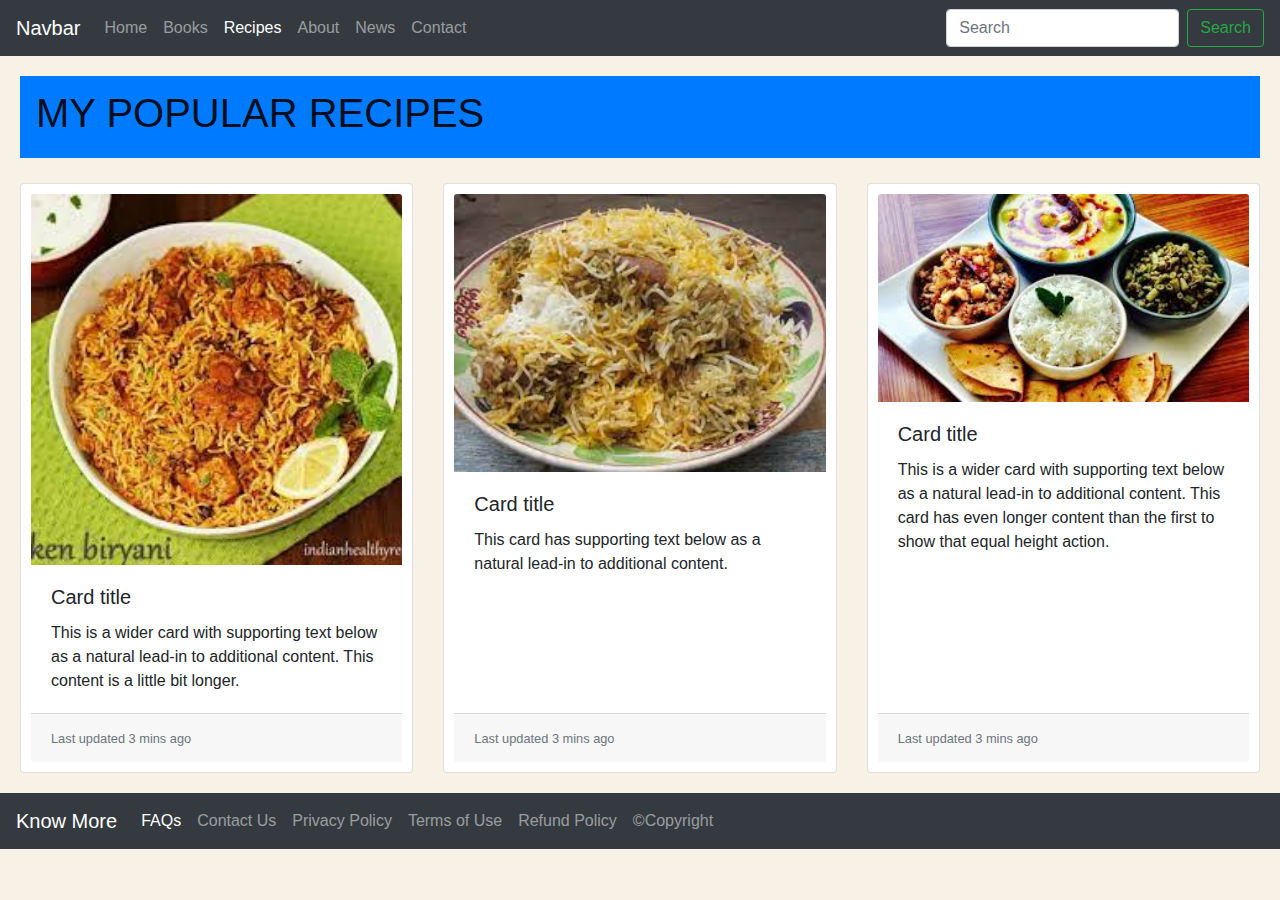
<file: recipes.html>
<!doctype html>
<html lang="en">

<head>
    <!-- Required meta tags -->
    <meta charset="utf-8">
    <meta name="viewport" content="width=device-width, initial-scale=1, shrink-to-fit=no">

    <!-- Bootstrap CSS -->
    <link rel="stylesheet" href="https://cdn.jsdelivr.net/npm/bootstrap@4.4.1/dist/css/bootstrap.min.css"
        integrity="sha384-Vkoo8x4CGsO3+Hhxv8T/Q5PaXtkKtu6ug5TOeNV6gBiFeWPGFN9MuhOf23Q9Ifjh" crossorigin="anonymous">

    <link rel="apple-touch-icon" sizes="180x180" href="/mallikafavicon/apple-touch-icon.png">
    <link rel="icon" type="image/png" sizes="32x32" href="/mallikafavicon/favicon-32x32.png">
    <link rel="icon" type="image/png" sizes="16x16" href="/mallikafavicon/favicon-16x16.png">
    <link rel="manifest" href="/mallikafavicon/site.webmanifest">

    <title>Recipes</title>
    <link rel="stylesheet" type="text/css" href="css/recipes.css">
</head>

<body>
    <header>
        <nav class="navbar navbar-expand-lg navbar-dark bg-dark">
            <a class="navbar-brand" href="#">Navbar</a>
            <button class="navbar-toggler" type="button" data-toggle="collapse" data-target="#navbarSupportedContent"
                aria-controls="navbarSupportedContent" aria-expanded="false" aria-label="Toggle navigation">
                <span class="navbar-toggler-icon"></span>
            </button>

            <div class="collapse navbar-collapse" id="navbarSupportedContent">
                <ul class="navbar-nav mr-auto">
                    <li class="nav-item">
                        <a class="nav-link" href="home.html">Home</a>
                    </li>
                    <li class="nav-item">
                        <a class="nav-link" href="books.html">Books</a>
                    </li>
                    <li class="nav-item active">
                        <a class="nav-link" href="recipes.html">Recipes<span class="sr-only">(current)</span></a>
                    </li>
                    <li class="nav-item">
                        <a class="nav-link" href="about.html">About</a>
                    </li>
                    <li class="nav-item">
                        <a class="nav-link" href="news.html">News</a>
                    </li>
                    <li class="nav-item">
                        <a class="nav-link" href="contact.html">Contact</a>
                    </li>
                </ul>
                <form class="form-inline my-2 my-lg-0">
                    <input class="form-control mr-sm-2" type="search" placeholder="Search" aria-label="Search">
                    <button class="btn btn-outline-success my-2 my-sm-0" type="submit">Search</button>
                </form>
            </div>
        </nav>
    </header>
    <main>
        <nav class="navbar navbar-light bg-primary">
            <span class="navbar-brand mb-0 h1">
                <h1>MY POPULAR RECIPES</h1>
            </span>
        </nav>
        <div class="card-deck">
            <div class="card">
                <img src="images/biriyani1.jpg" class="card-img-top" alt="...">
                <div class="card-body">
                    <h5 class="card-title">Card title</h5>
                    <p class="card-text">This is a wider card with supporting text below as a natural lead-in to
                        additional content. This content is a little bit longer.</p>
                </div>
                <div class="card-footer">
                    <small class="text-muted">Last updated 3 mins ago</small>
                </div>
            </div>
            <div class="card">
                <img src="images/biriyani2.jpg" class="card-img-top" alt="...">
                <div class="card-body">
                    <h5 class="card-title">Card title</h5>
                    <p class="card-text">This card has supporting text below as a natural lead-in to additional content.
                    </p>
                </div>
                <div class="card-footer">
                    <small class="text-muted">Last updated 3 mins ago</small>
                </div>
            </div>
            <div class="card">
                <img src="images/vegi2.jpg" class="card-img-top" alt="...">
                <div class="card-body">
                    <h5 class="card-title">Card title</h5>
                    <p class="card-text">This is a wider card with supporting text below as a natural lead-in to
                        additional content. This card has even longer content than the first to show that equal height
                        action.</p>
                </div>
                <div class="card-footer">
                    <small class="text-muted">Last updated 3 mins ago</small>
                </div>
            </div>
        </div>
    </main>
    <footer>
        <nav class="navbar navbar-expand-lg navbar-dark bg-dark">
            <a class="navbar-brand" href="#">Know More</a>
            <button class="navbar-toggler" type="button" data-toggle="collapse" data-target="#navbarSupportedContent"
                aria-controls="navbarSupportedContent" aria-expanded="false" aria-label="Toggle navigation">
                <span class="navbar-toggler-icon"></span>
            </button>

            <div class="collapse navbar-collapse" id="navbarSupportedContent">
                <ul class="navbar-nav mr-auto">
                    <li class="nav-item active">
                        <a class="nav-link" href="#">FAQs<span class="sr-only">(current)</span></a>
                    </li>
                    <li class="nav-item">
                        <a class="nav-link" href="#">Contact Us</a>
                    </li>
                    <li class="nav-item">
                        <a class="nav-link" href="#">Privacy Policy</a>
                    </li>
                    <li class="nav-item">
                        <a class="nav-link" href="#">Terms of Use</a>
                    </li>
                    <li class="nav-item">
                        <a class="nav-link" href="#">Refund Policy</a>
                    </li>
                    <li class="nav-item">
                        <a class="nav-link" href="#">&copy;Copyright</a>
                    </li>
                </ul>
            </div>
        </nav>
    </footer>


    <!-- Optional JavaScript -->
    <!-- jQuery first, then Popper.js, then Bootstrap JS -->
    <script src="https://code.jquery.com/jquery-3.4.1.slim.min.js"
        integrity="sha384-J6qa4849blE2+poT4WnyKhv5vZF5SrPo0iEjwBvKU7imGFAV0wwj1yYfoRSJoZ+n"
        crossorigin="anonymous"></script>
    <script src="https://cdn.jsdelivr.net/npm/popper.js@1.16.0/dist/umd/popper.min.js"
        integrity="sha384-Q6E9RHvbIyZFJoft+2mJbHaEWldlvI9IOYy5n3zV9zzTtmI3UksdQRVvoxMfooAo"
        crossorigin="anonymous"></script>
    <script src="https://cdn.jsdelivr.net/npm/bootstrap@4.4.1/dist/js/bootstrap.min.js"
        integrity="sha384-wfSDF2E50Y2D1uUdj0O3uMBJnjuUD4Ih7YwaYd1iqfktj0Uod8GCExl3Og8ifwB6"
        crossorigin="anonymous"></script>
</body>

</html>
</file>
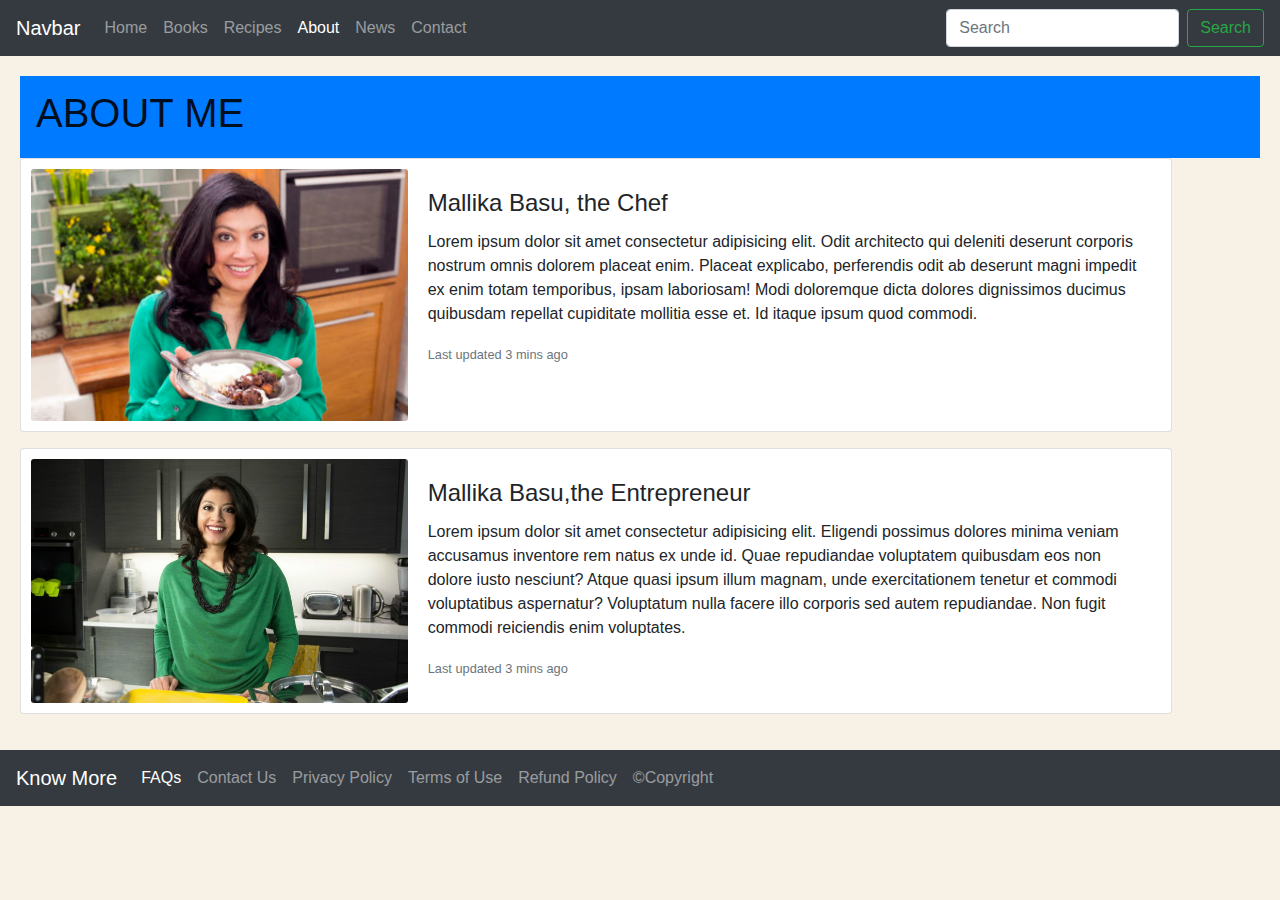
<file: docs/about.html>
<!doctype html>
<html lang="en">

<head>
    <!-- Required meta tags -->
    <meta charset="utf-8">
    <meta name="viewport" content="width=device-width, initial-scale=1, shrink-to-fit=no">

    <!-- Bootstrap CSS -->
    <link rel="stylesheet" href="https://cdn.jsdelivr.net/npm/bootstrap@4.4.1/dist/css/bootstrap.min.css"
        integrity="sha384-Vkoo8x4CGsO3+Hhxv8T/Q5PaXtkKtu6ug5TOeNV6gBiFeWPGFN9MuhOf23Q9Ifjh" crossorigin="anonymous">

    <link rel="apple-touch-icon" sizes="180x180" href="/mallikafavicon/apple-touch-icon.png">
    <link rel="icon" type="image/png" sizes="32x32" href="/mallikafavicon/favicon-32x32.png">
    <link rel="icon" type="image/png" sizes="16x16" href="/mallikafavicon/favicon-16x16.png">
    <link rel="manifest" href="/mallikafavicon/site.webmanifest">

    <title>About</title>
    <link rel="stylesheet" type="text/css" href="css/about.css">
</head>

<body>
    <header>
        <nav class="navbar navbar-expand-lg navbar-dark bg-dark">
            <a class="navbar-brand" href="#">Navbar</a>
            <button class="navbar-toggler" type="button" data-toggle="collapse" data-target="#navbarSupportedContent"
                aria-controls="navbarSupportedContent" aria-expanded="false" aria-label="Toggle navigation">
                <span class="navbar-toggler-icon"></span>
            </button>

            <div class="collapse navbar-collapse" id="navbarSupportedContent">
                <ul class="navbar-nav mr-auto">
                    <li class="nav-item">
                        <a class="nav-link" href="index.html">Home</a>
                    </li>
                    <li class="nav-item">
                        <a class="nav-link" href="books.html">Books</a>
                    </li>
                    <li class="nav-item">
                        <a class="nav-link" href="recipes.html">Recipes</a>
                    </li>
                    <li class="nav-item active">
                        <a class="nav-link" href="about.html">About<span class="sr-only">(current)</span></a>
                    </li>
                    <li class="nav-item">
                        <a class="nav-link" href="news.html">News</a>
                    </li>
                    <li class="nav-item">
                        <a class="nav-link" href="contact.html">Contact</a>
                    </li>
                </ul>
                <form class="form-inline my-2 my-lg-0">
                    <input class="form-control mr-sm-2" type="search" placeholder="Search" aria-label="Search">
                    <button class="btn btn-outline-success my-2 my-sm-0" type="submit">Search</button>
                </form>
            </div>
        </nav>
    </header>
    <main>
        <nav class="navbar navbar-light bg-primary">
            <span class="navbar-brand mb-0 h1">
                <h1>ABOUT ME</h1>
            </span>
        </nav>
        <div class="card mb-3" style="max-width: 90vw;">
            <div class="row no-gutters">
                <div class="col-md-4">
                    <img src="images/mallika2.jpg" class="card-img" alt="...">
                </div>
                <div class="col-md-8">
                    <div class="card-body">
                        <h4 class="card-title">Mallika Basu, the Chef</h4>
                        <p class="card-text">Lorem ipsum dolor sit amet consectetur adipisicing elit. Odit architecto
                            qui deleniti deserunt corporis nostrum omnis dolorem placeat enim. Placeat explicabo,
                            perferendis odit ab deserunt magni impedit ex enim totam temporibus, ipsam laboriosam! Modi
                            doloremque dicta dolores dignissimos ducimus quibusdam repellat cupiditate mollitia esse et.
                            Id itaque ipsum quod commodi.</p>
                        <p class="card-text"><small class="text-muted">Last updated 3 mins ago</small></p>
                    </div>
                </div>
            </div>
        </div>
        <div class="card mb-3" style="max-width: 90vw;">
            <div class="row no-gutters">
                <div class="col-md-4">
                    <img src="images/mallika3.jpg" class="card-img" alt="...">
                </div>
                <div class="col-md-8">
                    <div class="card-body">
                        <h4 class="card-title">Mallika Basu,the Entrepreneur</h4>
                        <p class="card-text">Lorem ipsum dolor sit amet consectetur adipisicing elit. Eligendi possimus
                            dolores minima veniam accusamus inventore rem natus ex unde id. Quae repudiandae voluptatem
                            quibusdam eos non dolore iusto nesciunt? Atque quasi ipsum illum magnam, unde exercitationem
                            tenetur et commodi voluptatibus aspernatur? Voluptatum nulla facere illo corporis sed autem
                            repudiandae. Non fugit commodi reiciendis enim voluptates.</p>
                        <p class="card-text"><small class="text-muted">Last updated 3 mins ago</small></p>
                    </div>
                </div>
            </div>
        </div>
    </main>
    <footer>
        <nav class="navbar navbar-expand-lg navbar-dark bg-dark">
            <a class="navbar-brand" href="#">Know More</a>
            <button class="navbar-toggler" type="button" data-toggle="collapse" data-target="#navbarSupportedContent"
                aria-controls="navbarSupportedContent" aria-expanded="false" aria-label="Toggle navigation">
                <span class="navbar-toggler-icon"></span>
            </button>

            <div class="collapse navbar-collapse" id="navbarSupportedContent">
                <ul class="navbar-nav mr-auto">
                    <li class="nav-item active">
                        <a class="nav-link" href="#">FAQs<span class="sr-only">(current)</span></a>
                    </li>
                    <li class="nav-item">
                        <a class="nav-link" href="#">Contact Us</a>
                    </li>
                    <li class="nav-item">
                        <a class="nav-link" href="#">Privacy Policy</a>
                    </li>
                    <li class="nav-item">
                        <a class="nav-link" href="#">Terms of Use</a>
                    </li>
                    <li class="nav-item">
                        <a class="nav-link" href="#">Refund Policy</a>
                    </li>
                    <li class="nav-item">
                        <a class="nav-link" href="#">&copy;Copyright</a>
                    </li>
                </ul>
            </div>
        </nav>
    </footer>


    <!-- Optional JavaScript -->
    <!-- jQuery first, then Popper.js, then Bootstrap JS -->
    <script src="https://code.jquery.com/jquery-3.4.1.slim.min.js"
        integrity="sha384-J6qa4849blE2+poT4WnyKhv5vZF5SrPo0iEjwBvKU7imGFAV0wwj1yYfoRSJoZ+n"
        crossorigin="anonymous"></script>
    <script src="https://cdn.jsdelivr.net/npm/popper.js@1.16.0/dist/umd/popper.min.js"
        integrity="sha384-Q6E9RHvbIyZFJoft+2mJbHaEWldlvI9IOYy5n3zV9zzTtmI3UksdQRVvoxMfooAo"
        crossorigin="anonymous"></script>
    <script src="https://cdn.jsdelivr.net/npm/bootstrap@4.4.1/dist/js/bootstrap.min.js"
        integrity="sha384-wfSDF2E50Y2D1uUdj0O3uMBJnjuUD4Ih7YwaYd1iqfktj0Uod8GCExl3Og8ifwB6"
        crossorigin="anonymous"></script>
</body>

</html>
</file>
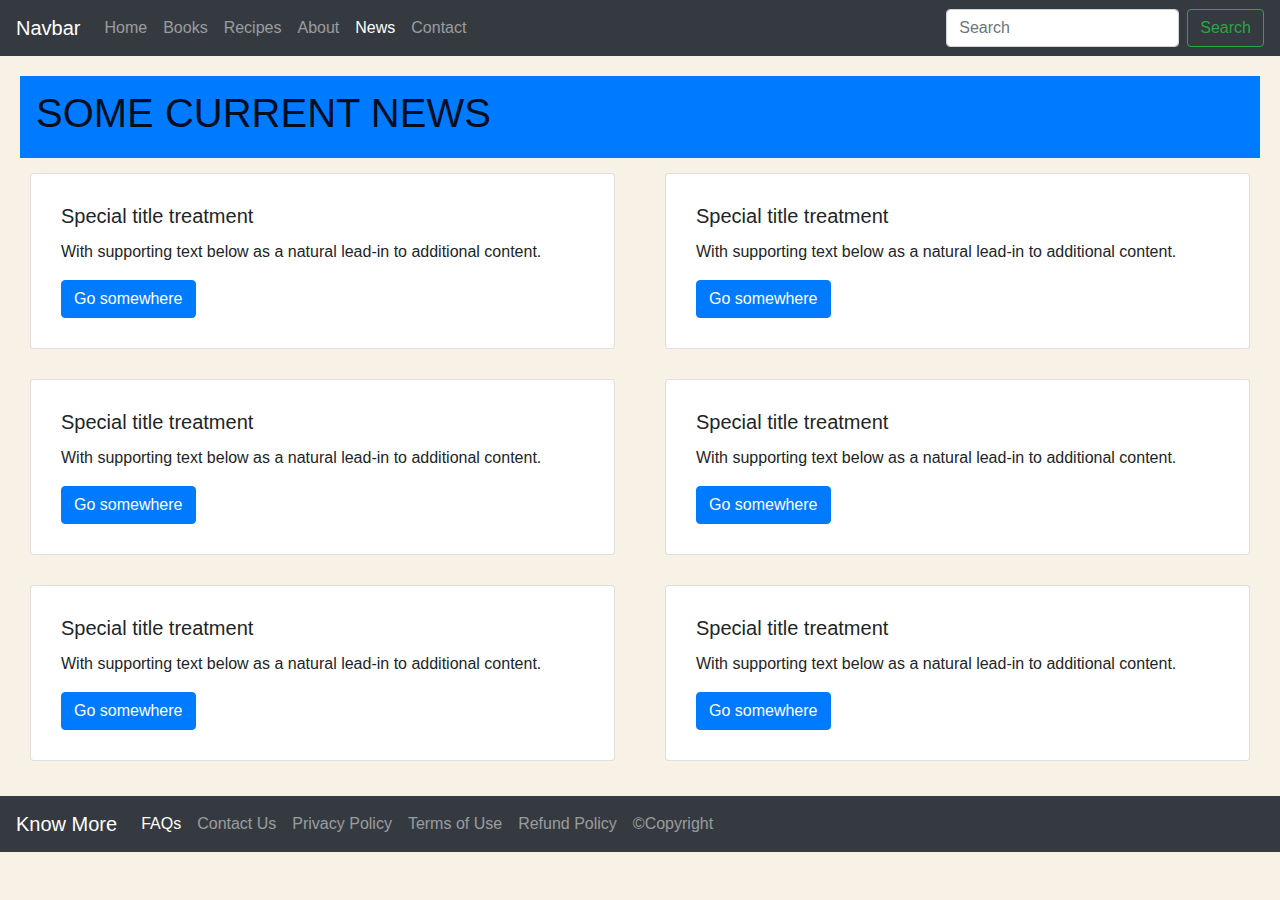
<file: docs/news.html>
<!doctype html>
<html lang="en">

<head>
    <!-- Required meta tags -->
    <meta charset="utf-8">
    <meta name="viewport" content="width=device-width, initial-scale=1, shrink-to-fit=no">

    <!-- Bootstrap CSS -->
    <link rel="stylesheet" href="https://cdn.jsdelivr.net/npm/bootstrap@4.4.1/dist/css/bootstrap.min.css"
        integrity="sha384-Vkoo8x4CGsO3+Hhxv8T/Q5PaXtkKtu6ug5TOeNV6gBiFeWPGFN9MuhOf23Q9Ifjh" crossorigin="anonymous">

    <link rel="apple-touch-icon" sizes="180x180" href="/mallikafavicon/apple-touch-icon.png">
    <link rel="icon" type="image/png" sizes="32x32" href="/mallikafavicon/favicon-32x32.png">
    <link rel="icon" type="image/png" sizes="16x16" href="/mallikafavicon/favicon-16x16.png">
    <link rel="manifest" href="/mallikafavicon/site.webmanifest">

    <title>News</title>
    <link rel="stylesheet" type="text/css" href="css/news.css">
</head>

<body>
    <header>
        <nav class="navbar navbar-expand-lg navbar-dark bg-dark">
            <a class="navbar-brand" href="#">Navbar</a>
            <button class="navbar-toggler" type="button" data-toggle="collapse" data-target="#navbarSupportedContent"
                aria-controls="navbarSupportedContent" aria-expanded="false" aria-label="Toggle navigation">
                <span class="navbar-toggler-icon"></span>
            </button>

            <div class="collapse navbar-collapse" id="navbarSupportedContent">
                <ul class="navbar-nav mr-auto">
                    <li class="nav-item">
                        <a class="nav-link" href="index.html">Home</a>
                    </li>
                    <li class="nav-item">
                        <a class="nav-link" href="books.html">Books</a>
                    </li>
                    <li class="nav-item">
                        <a class="nav-link" href="recipes.html">Recipes</a>
                    </li>
                    <li class="nav-item">
                        <a class="nav-link" href="about.html">About</a>
                    </li>
                    <li class="nav-item active">
                        <a class="nav-link" href="news.html">News<span class="sr-only">(current)</span></a>
                    </li>
                    <li class="nav-item">
                        <a class="nav-link" href="contact.html">Contact</a>
                    </li>
                </ul>
                <form class="form-inline my-2 my-lg-0">
                    <input class="form-control mr-sm-2" type="search" placeholder="Search" aria-label="Search">
                    <button class="btn btn-outline-success my-2 my-sm-0" type="submit">Search</button>
                </form>
            </div>
        </nav>
    </header>
    <main>
        <nav class="navbar navbar-light bg-primary">
            <span class="navbar-brand mb-0 h1">
                <h1>SOME CURRENT NEWS</h1>
            </span>
        </nav>
        <div class="row">
            <div class="col-sm-6">
                <div class="card">
                    <div class="card-body">
                        <h5 class="card-title">Special title treatment</h5>
                        <p class="card-text">With supporting text below as a natural lead-in to additional content.</p>
                        <a href="#" class="btn btn-primary">Go somewhere</a>
                    </div>
                </div>
            </div>
            <div class="col-sm-6">
                <div class="card">
                    <div class="card-body">
                        <h5 class="card-title">Special title treatment</h5>
                        <p class="card-text">With supporting text below as a natural lead-in to additional content.</p>
                        <a href="#" class="btn btn-primary">Go somewhere</a>
                    </div>
                </div>
            </div>
        </div>
        <div class="row">
            <div class="col-sm-6">
                <div class="card">
                    <div class="card-body">
                        <h5 class="card-title">Special title treatment</h5>
                        <p class="card-text">With supporting text below as a natural lead-in to additional content.</p>
                        <a href="#" class="btn btn-primary">Go somewhere</a>
                    </div>
                </div>
            </div>
            <div class="col-sm-6">
                <div class="card">
                    <div class="card-body">
                        <h5 class="card-title">Special title treatment</h5>
                        <p class="card-text">With supporting text below as a natural lead-in to additional content.</p>
                        <a href="#" class="btn btn-primary">Go somewhere</a>
                    </div>
                </div>
            </div>
        </div>
        <div class="row">
            <div class="col-sm-6">
                <div class="card">
                    <div class="card-body">
                        <h5 class="card-title">Special title treatment</h5>
                        <p class="card-text">With supporting text below as a natural lead-in to additional content.</p>
                        <a href="#" class="btn btn-primary">Go somewhere</a>
                    </div>
                </div>
            </div>
            <div class="col-sm-6">
                <div class="card">
                    <div class="card-body">
                        <h5 class="card-title">Special title treatment</h5>
                        <p class="card-text">With supporting text below as a natural lead-in to additional content.</p>
                        <a href="#" class="btn btn-primary">Go somewhere</a>
                    </div>
                </div>
            </div>
        </div>
    </main>
    <footer>
        <nav class="navbar navbar-expand-lg navbar-dark bg-dark">
            <a class="navbar-brand" href="#">Know More</a>
            <button class="navbar-toggler" type="button" data-toggle="collapse" data-target="#navbarSupportedContent"
                aria-controls="navbarSupportedContent" aria-expanded="false" aria-label="Toggle navigation">
                <span class="navbar-toggler-icon"></span>
            </button>

            <div class="collapse navbar-collapse" id="navbarSupportedContent">
                <ul class="navbar-nav mr-auto">
                    <li class="nav-item active">
                        <a class="nav-link" href="#">FAQs<span class="sr-only">(current)</span></a>
                    </li>
                    <li class="nav-item">
                        <a class="nav-link" href="#">Contact Us</a>
                    </li>
                    <li class="nav-item">
                        <a class="nav-link" href="#">Privacy Policy</a>
                    </li>
                    <li class="nav-item">
                        <a class="nav-link" href="#">Terms of Use</a>
                    </li>
                    <li class="nav-item">
                        <a class="nav-link" href="#">Refund Policy</a>
                    </li>
                    <li class="nav-item">
                        <a class="nav-link" href="#">&copy;Copyright</a>
                    </li>
                </ul>
            </div>
        </nav>
    </footer>


    <!-- Optional JavaScript -->
    <!-- jQuery first, then Popper.js, then Bootstrap JS -->
    <script src="https://code.jquery.com/jquery-3.4.1.slim.min.js"
        integrity="sha384-J6qa4849blE2+poT4WnyKhv5vZF5SrPo0iEjwBvKU7imGFAV0wwj1yYfoRSJoZ+n"
        crossorigin="anonymous"></script>
    <script src="https://cdn.jsdelivr.net/npm/popper.js@1.16.0/dist/umd/popper.min.js"
        integrity="sha384-Q6E9RHvbIyZFJoft+2mJbHaEWldlvI9IOYy5n3zV9zzTtmI3UksdQRVvoxMfooAo"
        crossorigin="anonymous"></script>
    <script src="https://cdn.jsdelivr.net/npm/bootstrap@4.4.1/dist/js/bootstrap.min.js"
        integrity="sha384-wfSDF2E50Y2D1uUdj0O3uMBJnjuUD4Ih7YwaYd1iqfktj0Uod8GCExl3Og8ifwB6"
        crossorigin="anonymous"></script>
</body>

</html>
</file>
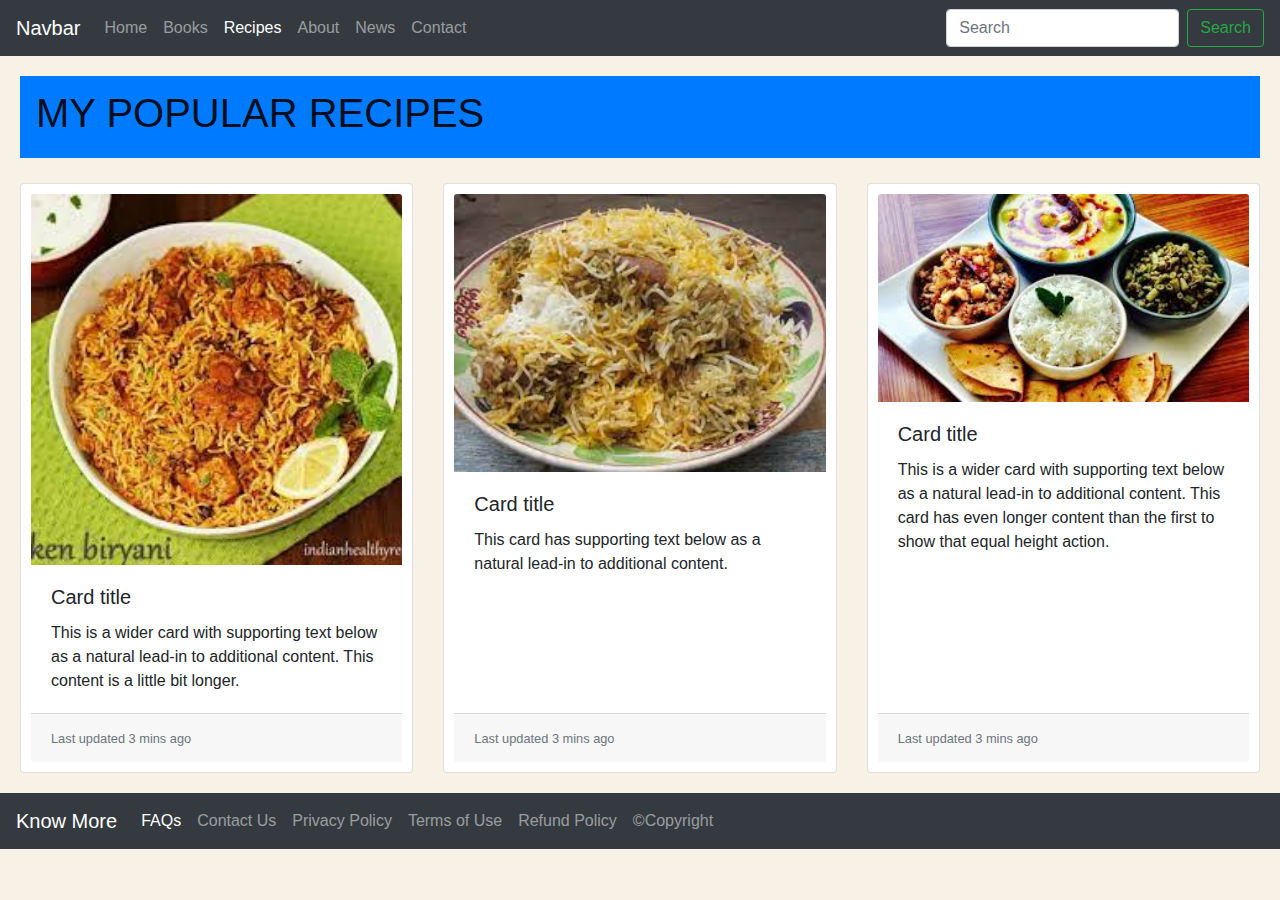
<file: docs/recipes.html>
<!doctype html>
<html lang="en">

<head>
    <!-- Required meta tags -->
    <meta charset="utf-8">
    <meta name="viewport" content="width=device-width, initial-scale=1, shrink-to-fit=no">

    <!-- Bootstrap CSS -->
    <link rel="stylesheet" href="https://cdn.jsdelivr.net/npm/bootstrap@4.4.1/dist/css/bootstrap.min.css"
        integrity="sha384-Vkoo8x4CGsO3+Hhxv8T/Q5PaXtkKtu6ug5TOeNV6gBiFeWPGFN9MuhOf23Q9Ifjh" crossorigin="anonymous">

    <link rel="apple-touch-icon" sizes="180x180" href="/mallikafavicon/apple-touch-icon.png">
    <link rel="icon" type="image/png" sizes="32x32" href="/mallikafavicon/favicon-32x32.png">
    <link rel="icon" type="image/png" sizes="16x16" href="/mallikafavicon/favicon-16x16.png">
    <link rel="manifest" href="/mallikafavicon/site.webmanifest">

    <title>Recipes</title>
    <link rel="stylesheet" type="text/css" href="css/recipes.css">
</head>

<body>
    <header>
        <nav class="navbar navbar-expand-lg navbar-dark bg-dark">
            <a class="navbar-brand" href="#">Navbar</a>
            <button class="navbar-toggler" type="button" data-toggle="collapse" data-target="#navbarSupportedContent"
                aria-controls="navbarSupportedContent" aria-expanded="false" aria-label="Toggle navigation">
                <span class="navbar-toggler-icon"></span>
            </button>

            <div class="collapse navbar-collapse" id="navbarSupportedContent">
                <ul class="navbar-nav mr-auto">
                    <li class="nav-item">
                        <a class="nav-link" href="index.html">Home</a>
                    </li>
                    <li class="nav-item">
                        <a class="nav-link" href="books.html">Books</a>
                    </li>
                    <li class="nav-item active">
                        <a class="nav-link" href="recipes.html">Recipes<span class="sr-only">(current)</span></a>
                    </li>
                    <li class="nav-item">
                        <a class="nav-link" href="about.html">About</a>
                    </li>
                    <li class="nav-item">
                        <a class="nav-link" href="news.html">News</a>
                    </li>
                    <li class="nav-item">
                        <a class="nav-link" href="contact.html">Contact</a>
                    </li>
                </ul>
                <form class="form-inline my-2 my-lg-0">
                    <input class="form-control mr-sm-2" type="search" placeholder="Search" aria-label="Search">
                    <button class="btn btn-outline-success my-2 my-sm-0" type="submit">Search</button>
                </form>
            </div>
        </nav>
    </header>
    <main>
        <nav class="navbar navbar-light bg-primary">
            <span class="navbar-brand mb-0 h1">
                <h1>MY POPULAR RECIPES</h1>
            </span>
        </nav>
        <div class="card-deck">
            <div class="card">
                <img src="images/biriyani1.jpg" class="card-img-top" alt="...">
                <div class="card-body">
                    <h5 class="card-title">Card title</h5>
                    <p class="card-text">This is a wider card with supporting text below as a natural lead-in to
                        additional content. This content is a little bit longer.</p>
                </div>
                <div class="card-footer">
                    <small class="text-muted">Last updated 3 mins ago</small>
                </div>
            </div>
            <div class="card">
                <img src="images/biriyani2.jpg" class="card-img-top" alt="...">
                <div class="card-body">
                    <h5 class="card-title">Card title</h5>
                    <p class="card-text">This card has supporting text below as a natural lead-in to additional content.
                    </p>
                </div>
                <div class="card-footer">
                    <small class="text-muted">Last updated 3 mins ago</small>
                </div>
            </div>
            <div class="card">
                <img src="images/vegi2.jpg" class="card-img-top" alt="...">
                <div class="card-body">
                    <h5 class="card-title">Card title</h5>
                    <p class="card-text">This is a wider card with supporting text below as a natural lead-in to
                        additional content. This card has even longer content than the first to show that equal height
                        action.</p>
                </div>
                <div class="card-footer">
                    <small class="text-muted">Last updated 3 mins ago</small>
                </div>
            </div>
        </div>
    </main>
    <footer>
        <nav class="navbar navbar-expand-lg navbar-dark bg-dark">
            <a class="navbar-brand" href="#">Know More</a>
            <button class="navbar-toggler" type="button" data-toggle="collapse" data-target="#navbarSupportedContent"
                aria-controls="navbarSupportedContent" aria-expanded="false" aria-label="Toggle navigation">
                <span class="navbar-toggler-icon"></span>
            </button>

            <div class="collapse navbar-collapse" id="navbarSupportedContent">
                <ul class="navbar-nav mr-auto">
                    <li class="nav-item active">
                        <a class="nav-link" href="#">FAQs<span class="sr-only">(current)</span></a>
                    </li>
                    <li class="nav-item">
                        <a class="nav-link" href="#">Contact Us</a>
                    </li>
                    <li class="nav-item">
                        <a class="nav-link" href="#">Privacy Policy</a>
                    </li>
                    <li class="nav-item">
                        <a class="nav-link" href="#">Terms of Use</a>
                    </li>
                    <li class="nav-item">
                        <a class="nav-link" href="#">Refund Policy</a>
                    </li>
                    <li class="nav-item">
                        <a class="nav-link" href="#">&copy;Copyright</a>
                    </li>
                </ul>
            </div>
        </nav>
    </footer>


    <!-- Optional JavaScript -->
    <!-- jQuery first, then Popper.js, then Bootstrap JS -->
    <script src="https://code.jquery.com/jquery-3.4.1.slim.min.js"
        integrity="sha384-J6qa4849blE2+poT4WnyKhv5vZF5SrPo0iEjwBvKU7imGFAV0wwj1yYfoRSJoZ+n"
        crossorigin="anonymous"></script>
    <script src="https://cdn.jsdelivr.net/npm/popper.js@1.16.0/dist/umd/popper.min.js"
        integrity="sha384-Q6E9RHvbIyZFJoft+2mJbHaEWldlvI9IOYy5n3zV9zzTtmI3UksdQRVvoxMfooAo"
        crossorigin="anonymous"></script>
    <script src="https://cdn.jsdelivr.net/npm/bootstrap@4.4.1/dist/js/bootstrap.min.js"
        integrity="sha384-wfSDF2E50Y2D1uUdj0O3uMBJnjuUD4Ih7YwaYd1iqfktj0Uod8GCExl3Og8ifwB6"
        crossorigin="anonymous"></script>
</body>

</html>
</file>
<file: docs/css/home.css>
.banner{
    background-color: rgba(28, 32, 32, 0.911);
    color: white;
    padding-top: 25px;
    font-size: 25px;
}
main{
    margin: 20px;
}
.twitter {
    background-color: transparent;
    border: 1px solid transparent;
    color: #00acee;
    font-size: 20px;
    margin: 2px;
    padding: 0.5vw;
    text-decoration: none;
    font-weight: 700;
}

.instagram {
    background-color: transparent;
    border: 1px solid transparent;
    color: #C13584;
    font-size: 20px;
    margin: 4px;
    padding: 0.5vw;
    text-decoration: none;
    font-weight: 700;
}
.recipes{
    text-align: center;
}
.recipes img{
    height:20vw;
    width:30vw;
}
.recipielink {
    display: flex;
    background-color: transparent;
    border: 1px solid transparent;
    flex-wrap: nowrap;
    /* justify-content: space-between; */
}
.see,
        .search {
            background-color: rgba(28, 32, 32, 0.849);
            border: 1px solid white;
            color: white;
            height: 4.5vw;
            /* width: 500px ; */
            width: 70vw;
            /* max-width: 100vw; */
            border-radius: 4px;
            font-size: 2.3vw;
            padding: 0.5vw 0vw 0.5vw 10vw;
            margin: 1vw 1vw 1vw 8vw;
            text-decoration: none;
        }

        .see:hover,
        .search:hover {
            background-color: rgb(28, 32, 32);
            color: yellow;
        }
        @media screen and (max-width: 800px) {
            .recipielink {
                flex-direction: column;
                padding: 10px 8px;
                /* width: 300px; */
                /* background-color: rgba(28, 32, 32, 0.849); */
            }
            /* .card{
                width:430px;
            } */
        }
</file>
<file: css/about.css>
body{
    background-color: rgb(247, 241, 230);
}
main{
    margin: 10px;
    padding: 10px;
    align-items: center;
}
.card{
    padding: 10px;
}
</file>
<file: css/books.css>
body{
    background-color: rgb(247, 241, 230);
}
.card{
    margin: 25px 10px;
    padding: 10px;
}
main{
    margin: 20px;
}
</file>
<file: css/contact.css>
body{
    background-color: rgb(247, 241, 230);
}
main{
    margin: 20px;
}
</file>
<file: css/home.css>
.banner{
    background-color: rgba(28, 32, 32, 0.911);
    color: white;
    padding-top: 25px;
    font-size: 25px;
}
main{
    margin: 20px;
}
.twitter {
    background-color: transparent;
    border: 1px solid transparent;
    color: #00acee;
    font-size: 20px;
    margin: 2px;
    padding: 0.5vw;
    text-decoration: none;
    font-weight: 700;
}

.instagram {
    background-color: transparent;
    border: 1px solid transparent;
    color: #C13584;
    font-size: 20px;
    margin: 4px;
    padding: 0.5vw;
    text-decoration: none;
    font-weight: 700;
}
.recipes{
    text-align: center;
}
.recipes img{
    height:20vw;
    width:30vw;
}
.recipielink {
    display: flex;
    background-color: transparent;
    border: 1px solid transparent;
    flex-wrap: nowrap;
    /* justify-content: space-between; */
}
.see,
        .search {
            background-color: rgba(28, 32, 32, 0.849);
            border: 1px solid white;
            color: white;
            height: 4.5vw;
            /* width: 500px ; */
            width: 70vw;
            /* max-width: 100vw; */
            border-radius: 4px;
            font-size: 2.3vw;
            padding: 0.5vw 0vw 0.5vw 10vw;
            margin: 1vw 1vw 1vw 8vw;
            text-decoration: none;
        }

        .see:hover,
        .search:hover {
            background-color: rgb(28, 32, 32);
            color: yellow;
        }
        @media screen and (max-width: 800px) {
            .recipielink {
                flex-direction: column;
                padding: 10px 8px;
                /* width: 300px; */
                /* background-color: rgba(28, 32, 32, 0.849); */
            }
            /* .card{
                width:430px;
            } */
        }
</file>
<file: css/news.css>
body{
    background-color: rgb(247, 241, 230);
}
.card{
    margin: 15px 10px;
    padding: 10px;
}
main{
    margin: 20px;
}
</file>
<file: css/recipes.css>
body{
    background-color: rgb(247, 241, 230);
}
.card{
    margin: 25px 10px;
    padding: 10px;
}
main{
    margin: 20px;
}
</file>
<file: docs/css/about.css>
body{
    background-color: rgb(247, 241, 230);
}
main{
    margin: 10px;
    padding: 10px;
    align-items: center;
}
.card{
    padding: 10px;
}
</file>
<file: docs/css/news.css>
body{
    background-color: rgb(247, 241, 230);
}
.card{
    margin: 15px 10px;
    padding: 10px;
}
main{
    margin: 20px;
}
</file>
<file: docs/css/recipes.css>
body{
    background-color: rgb(247, 241, 230);
}
.card{
    margin: 25px 10px;
    padding: 10px;
}
main{
    margin: 20px;
}
</file>
